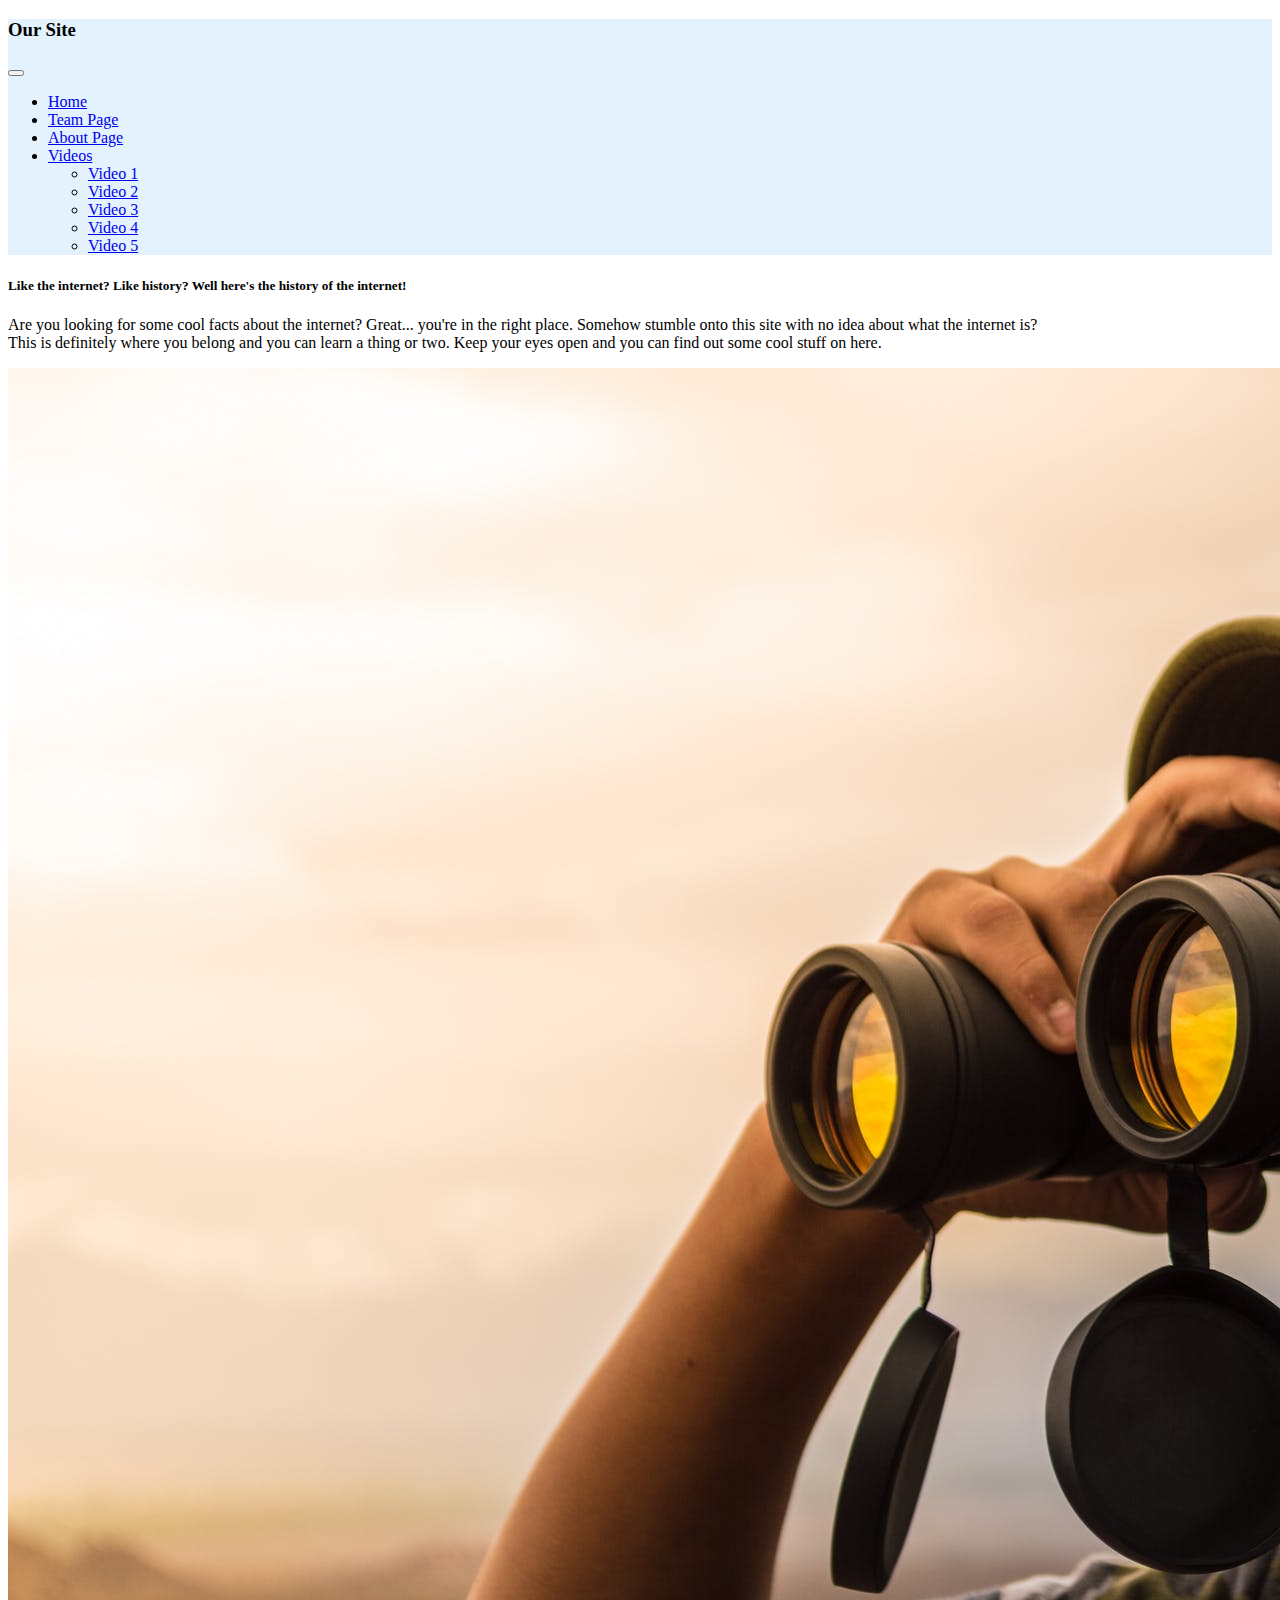
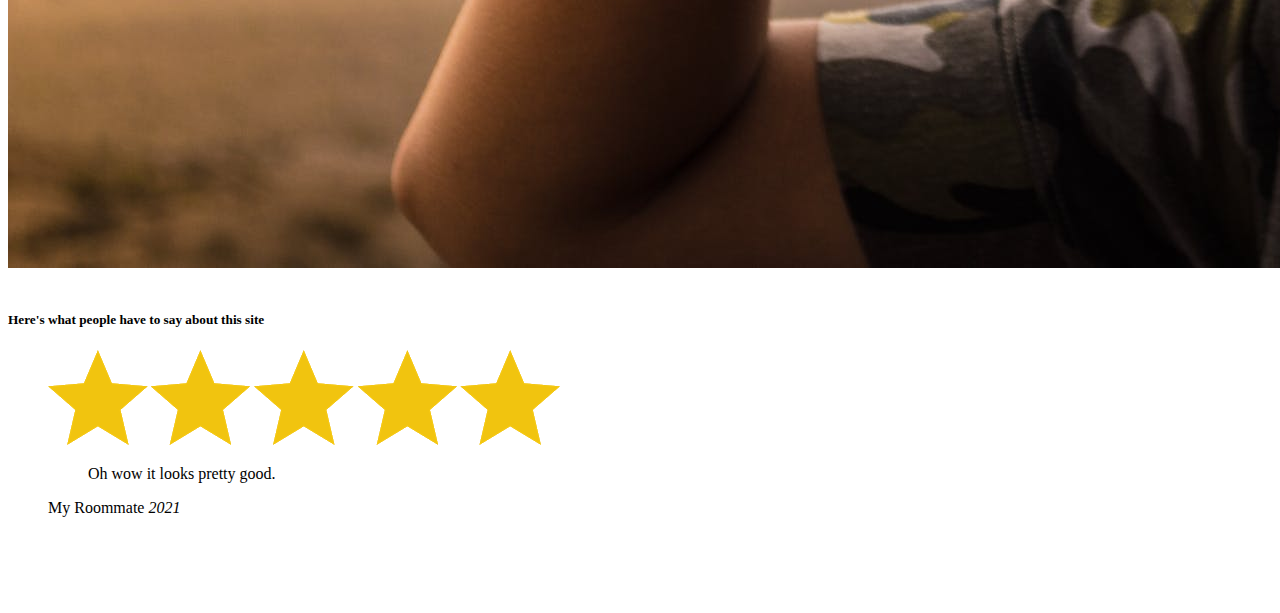
<file: About_Page.html>
<!doctype html>
<html lang="en">

  <head>
    <!-- Required meta tags -->
    <meta charset="utf-8">
    <meta name="viewport" content="width=device-width, initial-scale=1">

    <!-- Bootstrap CSS -->
    <link href="https://cdn.jsdelivr.net/npm/bootstrap@5.0.0-beta2/dist/css/bootstrap.min.css" rel="stylesheet" integrity="sha384-BmbxuPwQa2lc/FVzBcNJ7UAyJxM6wuqIj61tLrc4wSX0szH/Ev+nYRRuWlolflfl" crossorigin="anonymous">

    <title>History of Internet</title>
  </head>


    <script src="https://cdn.jsdelivr.net/npm/bootstrap@5.0.0-beta2/dist/js/bootstrap.bundle.min.js" integrity="sha384-b5kHyXgcpbZJO/tY9Ul7kGkf1S0CWuKcCD38l8YkeH8z8QjE0GmW1gYU5S9FOnJ0" crossorigin="anonymous"></script>

    <!-- Header -->

<nav class="navbar navbar-expand-lg navbar-light .bg-light" style= "background-color: #e3f2fd;">
  <div class="container-fluid">
    <h3 class ="display-2">Our Site</h3>
    <button class="navbar-toggler" type="button" data-bs-toggle="collapse" data-bs-target="#navbarNavDropdown" aria-controls="navbarNavDropdown" aria-expanded="false" aria-label="Toggle navigation">
      <span class="navbar-toggler-icon"></span>
    </button>
    <div class="collapse navbar-collapse" id="navbarNavDropdown">
      <ul class="navbar-nav justify-content-end">
        <li class="nav-item">
          <a class="nav-link lead" href="index.html">Home</a>
        </li>
        <li class="nav-item">
          <a class="nav-link lead" href="Team_Page.html">Team Page</a>
        </li>
        <li class="nav-item">
          <a class="nav-link active lead" aria-current="page" href="About_Page.html">About Page</a>
        </li>
        <li class="nav-item dropdown lead">
          <a class="nav-link dropdown-toggle lead" href="#" id="navbarDropdownMenuLink" role="button" data-bs-toggle="dropdown" aria-expanded="false">
            Videos
          </a>
          <ul class="dropdown-menu" aria-labelledby="navbarDropdownMenuLink">
            <li><a class="dropdown-item lead" href="Video_1.html">Video 1</a></li>
            <li><a class="dropdown-item lead" href="Video_2.html">Video 2</a></li>
            <li><a class="dropdown-item lead" href="Video_3.html">Video 3</a></li>
            <li><a class="dropdown-item lead" href="Video_4.html">Video 4</a></li>
            <li><a class="dropdown-item lead" href="Video_5.html">Video 5</a></li>
          </ul>
        </li>
      </ul>
    </div>
  </div>
</nav>

  <h5 class="display-5 py-5 my-5">Like the internet? Like history? Well here's the history of the internet!</h5>

  <p class="lead">Are you looking for some cool facts about the internet? Great... you're in the right place. Somehow
  stumble onto this site with no idea about what the internet is? <br> This is definitely where you belong and you can learn
  a thing or two. Keep your eyes open and you can find out some cool stuff on here.</p>
    <div class="container">
      <div class="row">
        <div class="col-md-3 col-lg-1">
        </div>
        <img src="img/binoculars.jpeg">
      </div>
    </div>

<br>

  <h5 class="display-5 py-5 my-5">Here's what people have to say about this site</h5>

  <figure>
    <img src="stars.png">
    <br>
  <blockquote class="blockquote">
    <p>Oh wow it looks pretty good.</p>
  </blockquote>
  <figcaption class="blockquote-footer">
    My Roommate <cite title="Source Title">2021</cite>
  </figcaption>
</figure>

  <br><br><br><br>

</body>

</html>
</file>
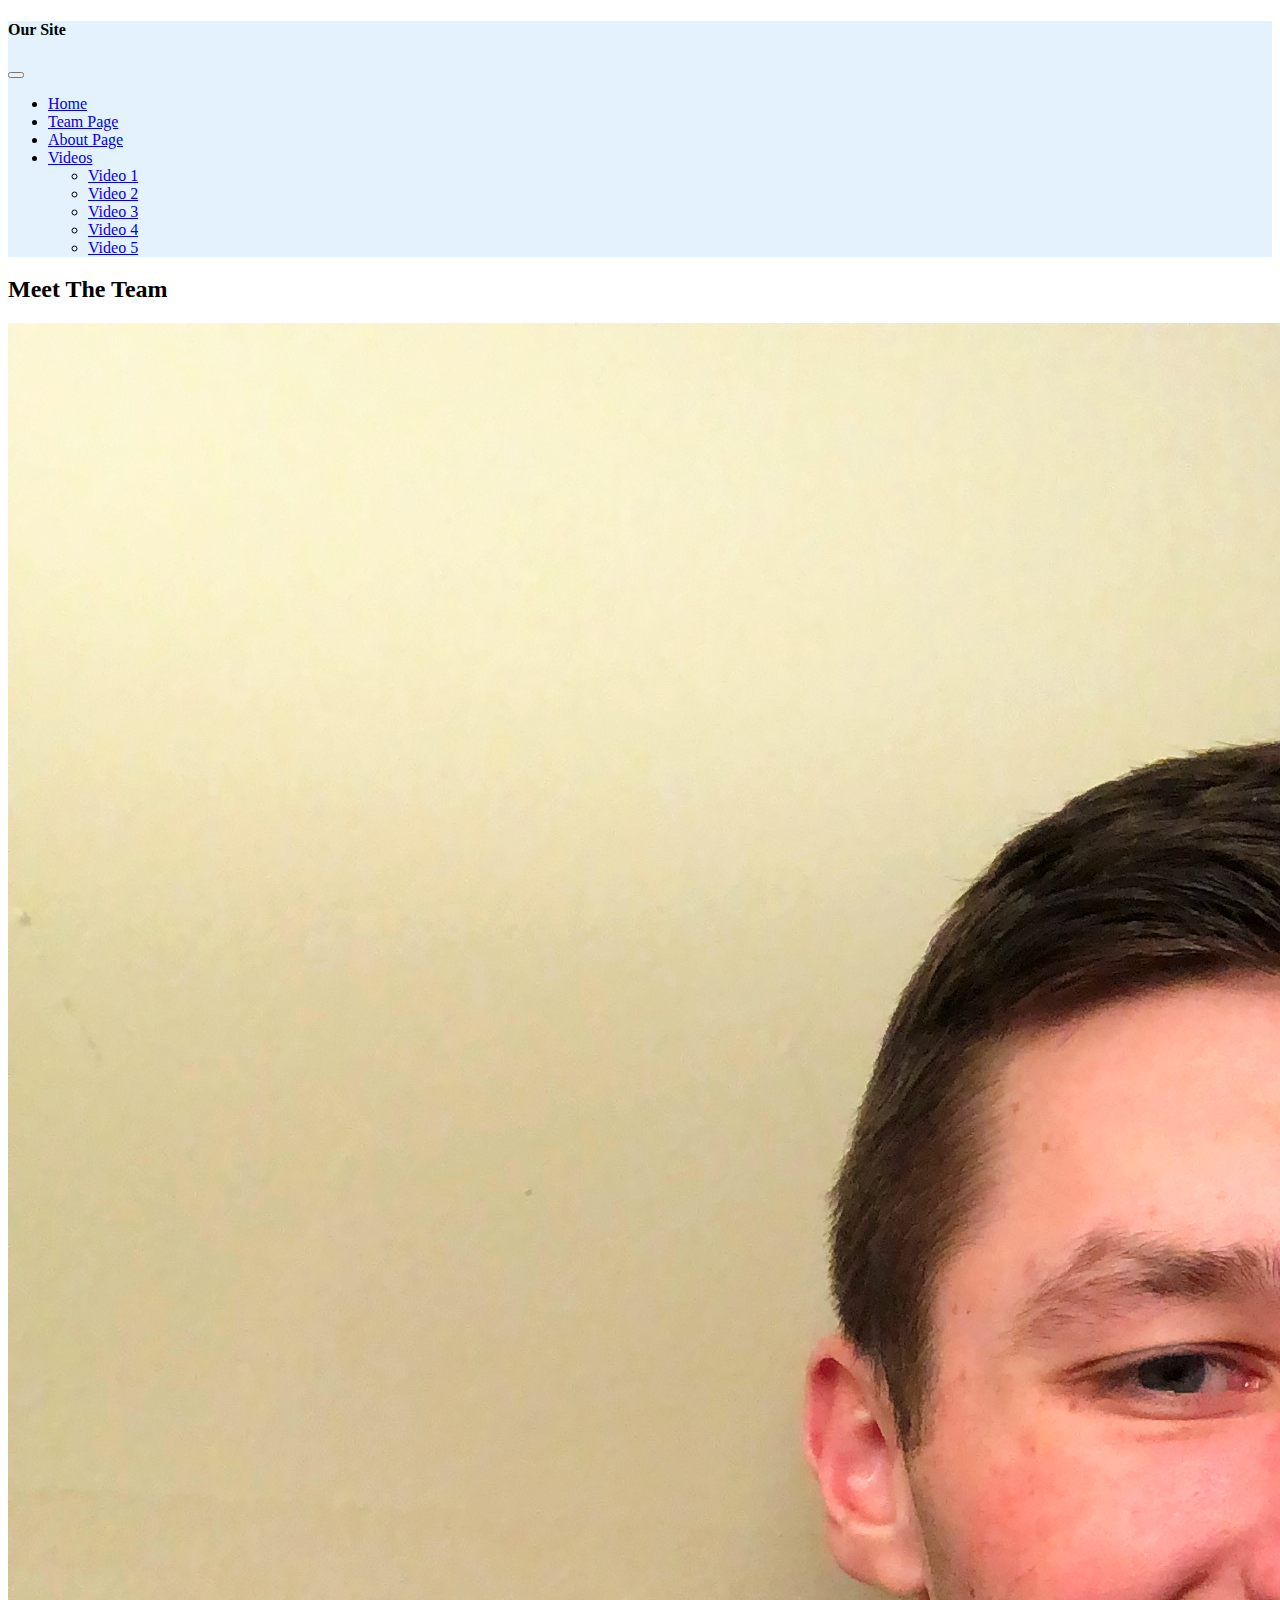
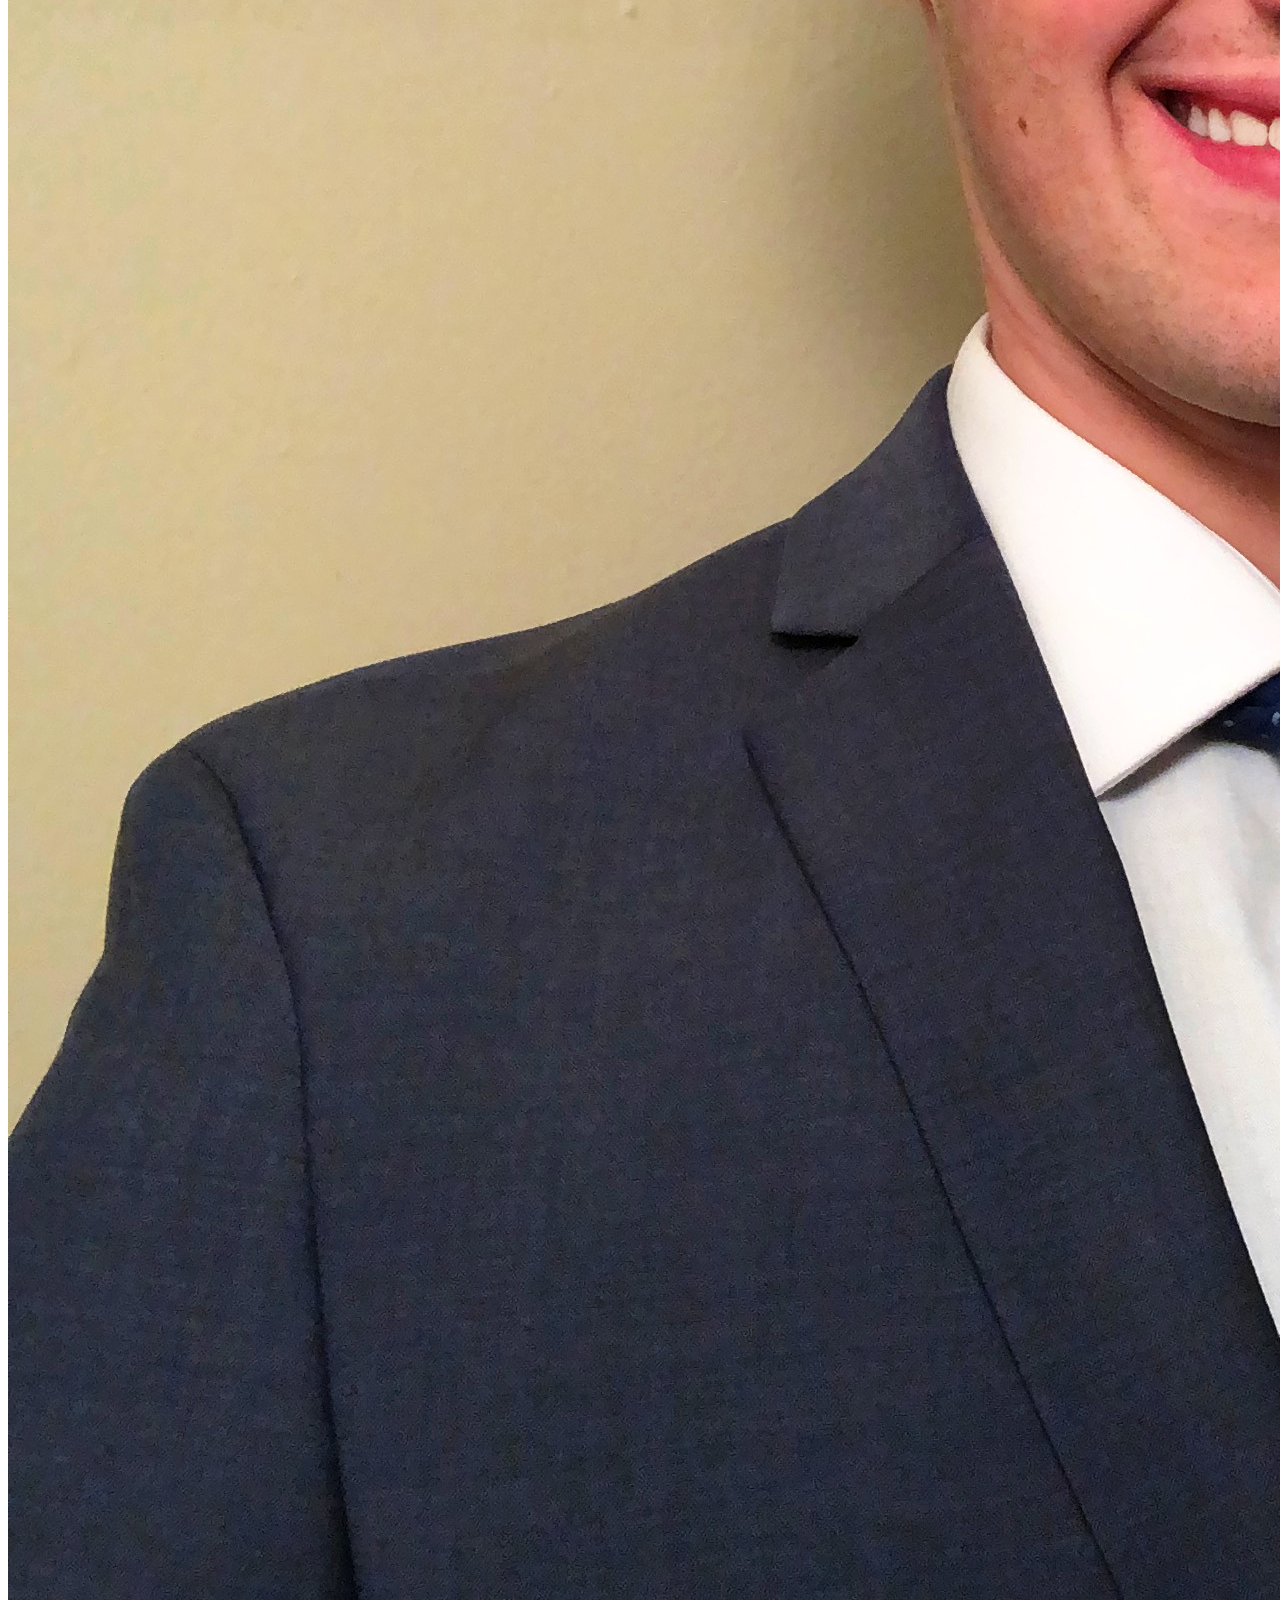
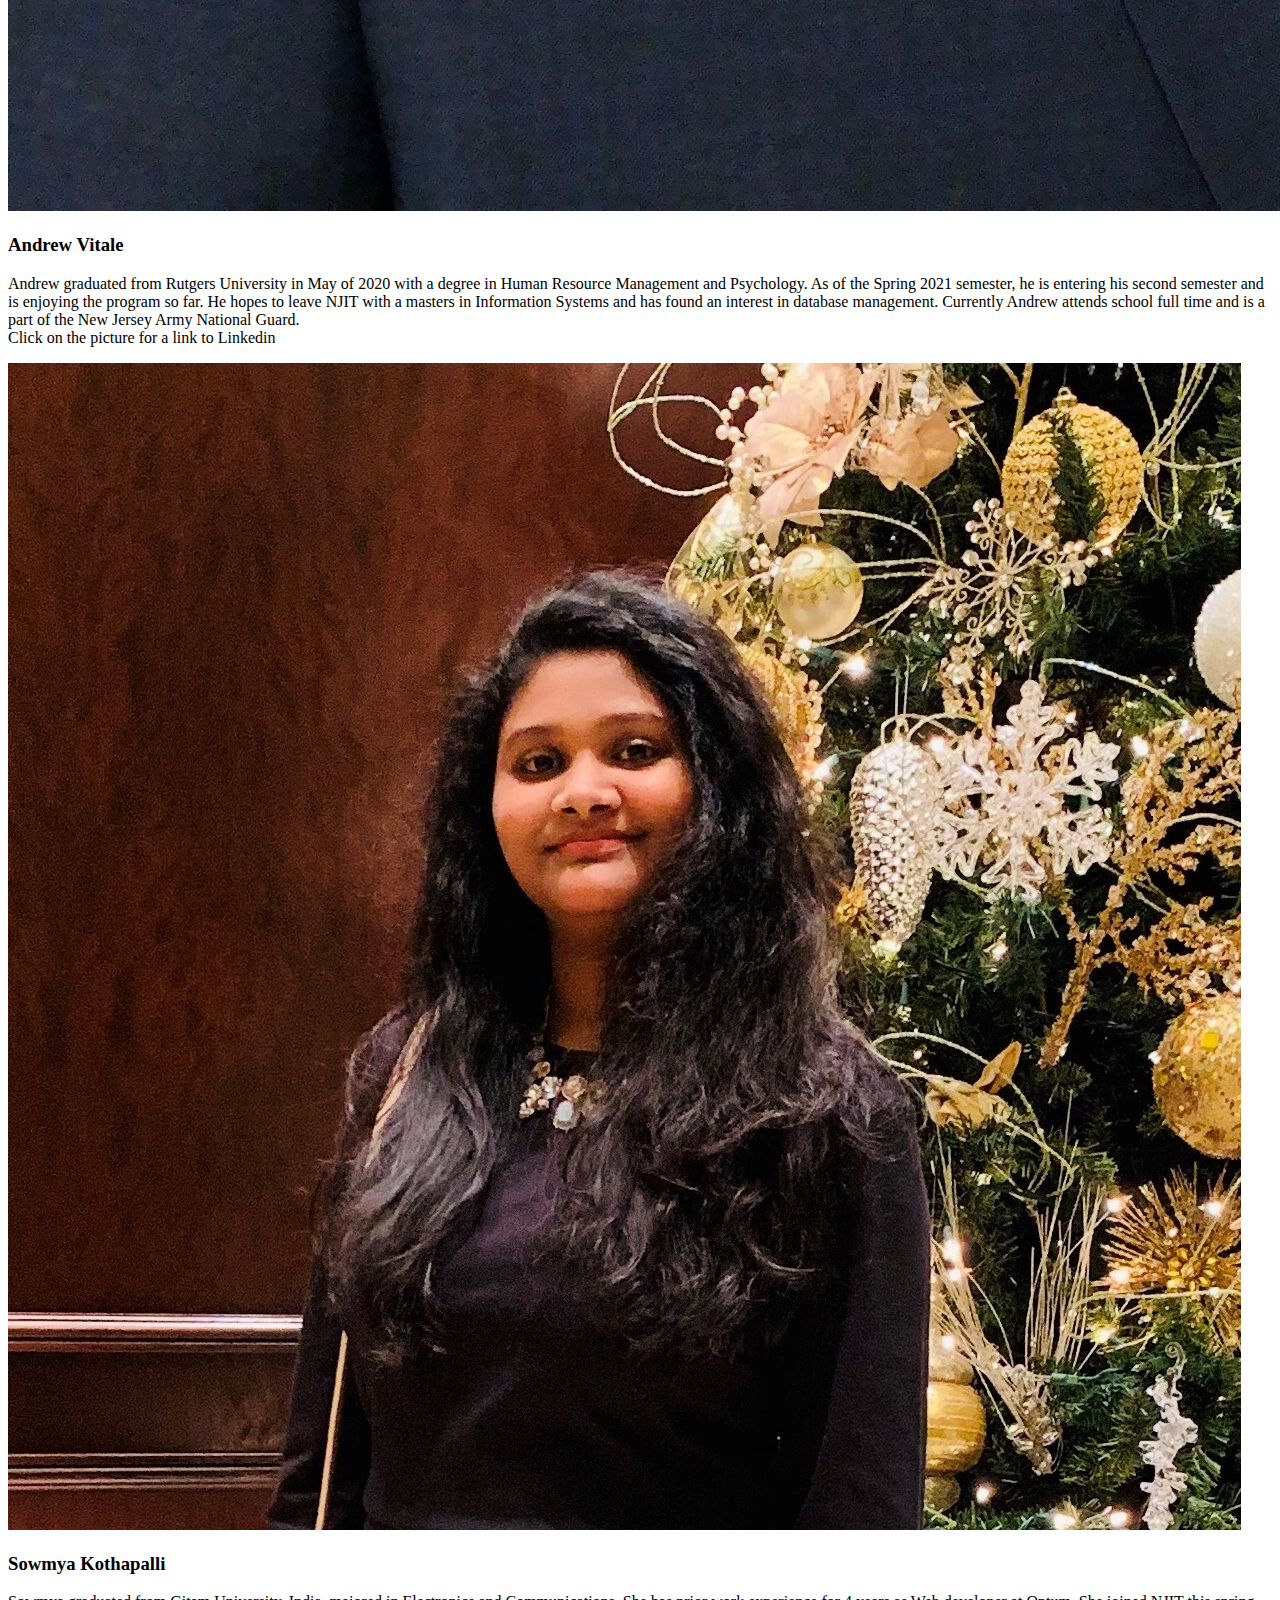
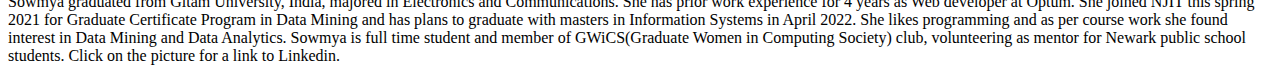
<file: Team_Page.html>
<!doctype html>
<html lang="en">

  <head>
    <!-- Required meta tags -->
    <meta charset="utf-8">
    <meta name="viewport" content="width=device-width, initial-scale=1">

    <!-- Bootstrap CSS -->
    <link href="https://cdn.jsdelivr.net/npm/bootstrap@5.0.0-beta2/dist/css/bootstrap.min.css" rel="stylesheet" integrity="sha384-BmbxuPwQa2lc/FVzBcNJ7UAyJxM6wuqIj61tLrc4wSX0szH/Ev+nYRRuWlolflfl" crossorigin="anonymous">

    <title>History of Internet</title>
  </head>


    <script src="https://cdn.jsdelivr.net/npm/bootstrap@5.0.0-beta2/dist/js/bootstrap.bundle.min.js" integrity="sha384-b5kHyXgcpbZJO/tY9Ul7kGkf1S0CWuKcCD38l8YkeH8z8QjE0GmW1gYU5S9FOnJ0" crossorigin="anonymous"></script>

  </body>

<nav class="navbar navbar-expand-lg navbar-light .bg-light" style= "background-color: #e3f2fd;">
  <div class="container-fluid">
    <h4 class ="display-4">Our Site</h4>
    <button class="navbar-toggler" type="button" data-bs-toggle="collapse" data-bs-target="#navbarNavDropdown" aria-controls="navbarNavDropdown" aria-expanded="false" aria-label="Toggle navigation">
      <span class="navbar-toggler-icon"></span>
    </button>
    <div class="collapse navbar-collapse" id="navbarNavDropdown">
      <ul class="navbar-nav justify-content-end">
        <li class="nav-item">
          <a class="nav-link lead" href="index.html">Home</a>
        </li>
        <li class="nav-item">
          <a class="nav-link active lead" href="Team_Page.html">Team Page</a>
        </li>
        <li class="nav-item">
          <a class="nav-link lead" href="About_Page.html">About Page</a>
        </li>
        <li class="nav-item dropdown lead">
          <a class="nav-link dropdown-toggle lead" href="#" id="navbarDropdownMenuLink" role="button" data-bs-toggle="dropdown" aria-expanded="false">
            Videos
          </a>
          <ul class="dropdown-menu" aria-labelledby="navbarDropdownMenuLink">
            <li><a class="dropdown-item lead" href="Video_1.html">Video 1</a></li>
            <li><a class="dropdown-item lead" href="Video_2.html">Video 2</a></li>
            <li><a class="dropdown-item lead" href="Video_3.html">Video 3</a></li>
            <li><a class="dropdown-item lead" href="Video_4.html">Video 4</a></li>
            <li><a class="dropdown-item lead" href="Video_5.html">Video 5</a></li>
          </ul>
        </li>
      </ul>
    </div>
  </div>
</nav>

<h2 class="display-4 py-5 my-4 align-item-center">Meet The Team</h2>


  <!-- cards -->

  <div class="container">

      <div class="row">
        <div class="col-md-6 col-lg-3">
        <div class="card">
          <div class="card text-center">
            <div class="card-block">
              <a href="https://www.linkedin.com/in/andrew-vitale/">
                <img src="img/AV.JPG" class="card-img-top img-fluid"></a>
              <h3>Andrew Vitale</h3>
              <p>
                Andrew graduated from Rutgers University in May of 2020 with a degree in Human Resource Management and Psychology. As of the Spring 2021 semester, he is entering his second
                semester and is enjoying the program so far. He hopes to leave NJIT with a masters in Information Systems and has found an interest in database management. Currently Andrew
                attends school full time and is a part of the New Jersey Army National Guard.<br> Click on the picture for a link to Linkedin
              </p>
            </div>
          </div>
          </div>
        </div>

     <div class="col-md-6 col-lg-3">
        <div class="card">
          <div class="card text-center">
            <a href ="https://www.linkedin.com/in/sowmya-kothapalli-0aa691171/">
              <img src="img/sowmya.jpg" class="card-img-top img-fluid"> </a>
            <div class="card-block">
              <h3 class="card-title">Sowmya Kothapalli</h3>
              <p>
                Sowmya graduated from Gitam University, India, majored in Electronics and Communications. She has prior work experience for 4 years as Web developer at Optum.
                She joined NJIT this spring 2021 for Graduate Certificate Program in Data Mining and has plans to graduate with masters in Information Systems in April 2022.
                She likes programming and as per course work she found interest in Data Mining and Data Analytics. Sowmya is full time student and member of
                GWiCS(Graduate Women in Computing Society) club, volunteering as mentor for Newark public school students. Click on the picture for a link to Linkedin.
              </p>
            </div>
          </div>
        </div>
     </div>
  </div>
  </div>




</html>
</file>
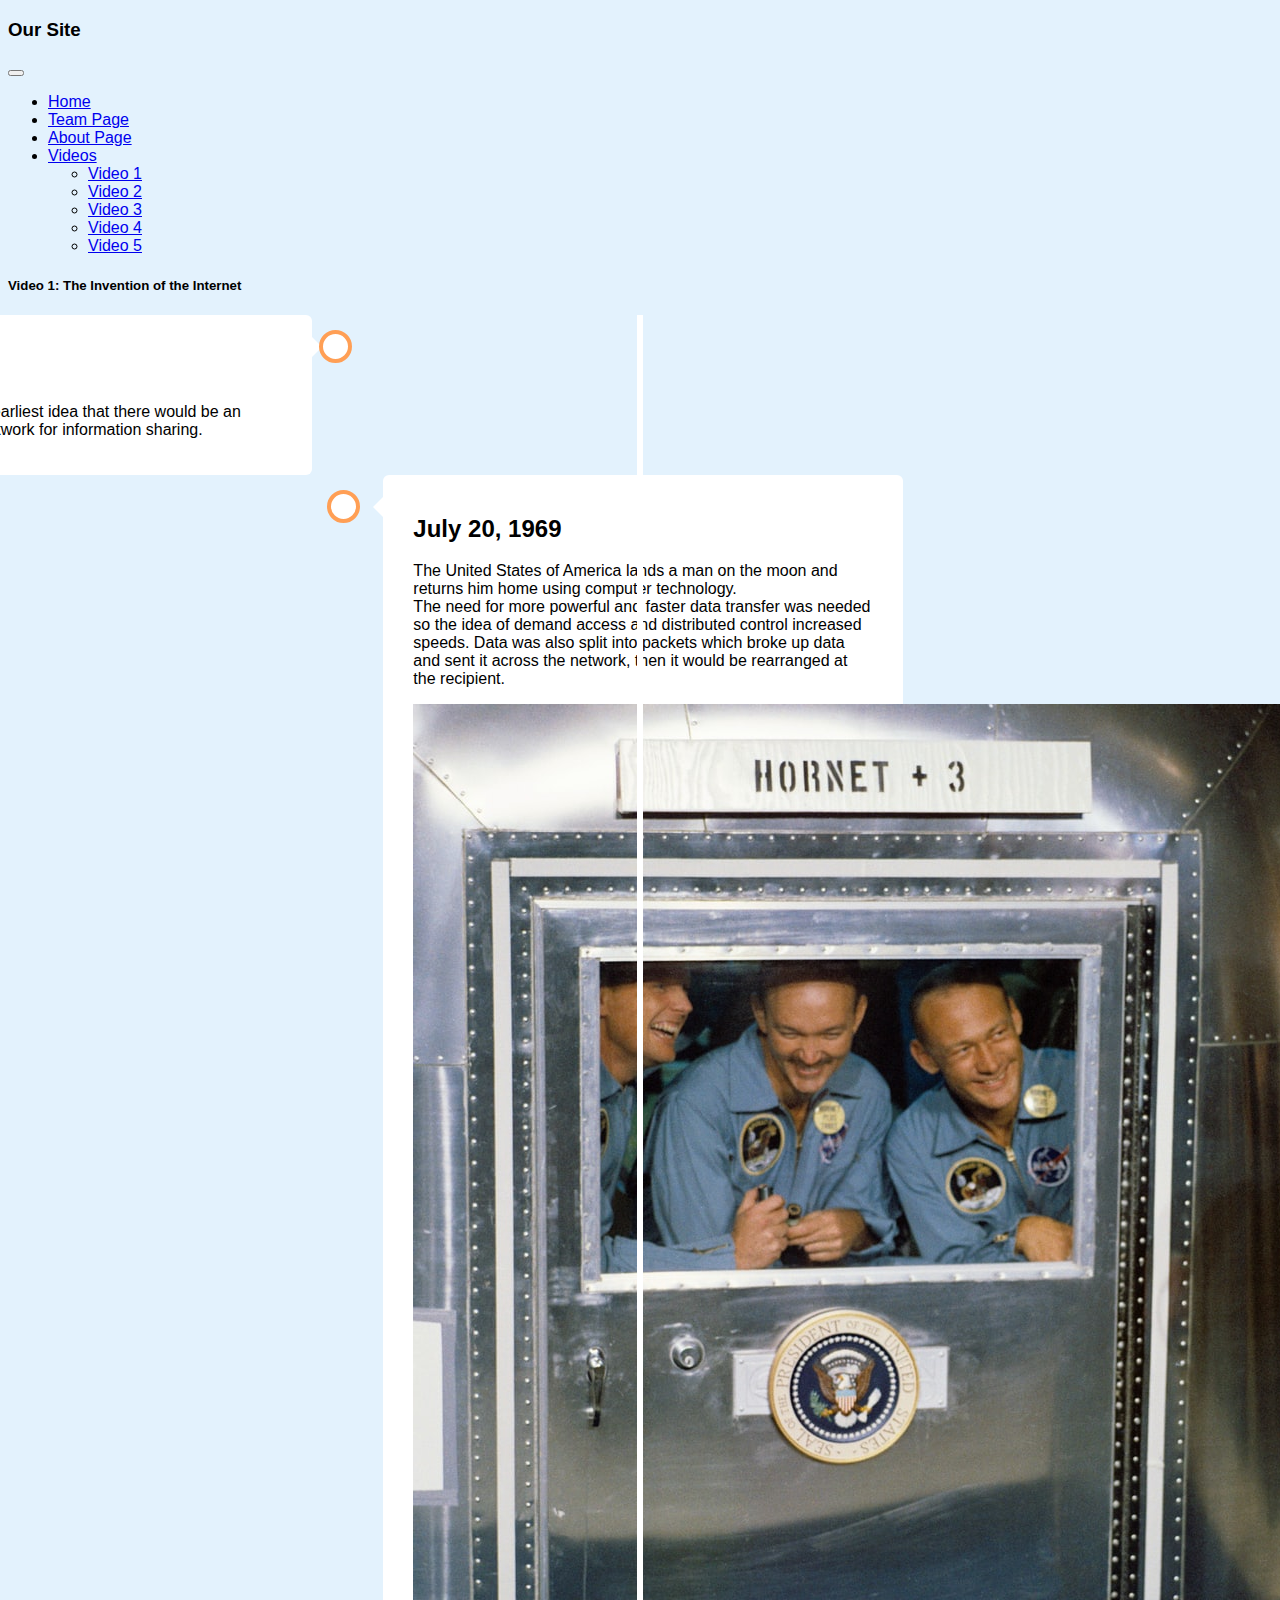
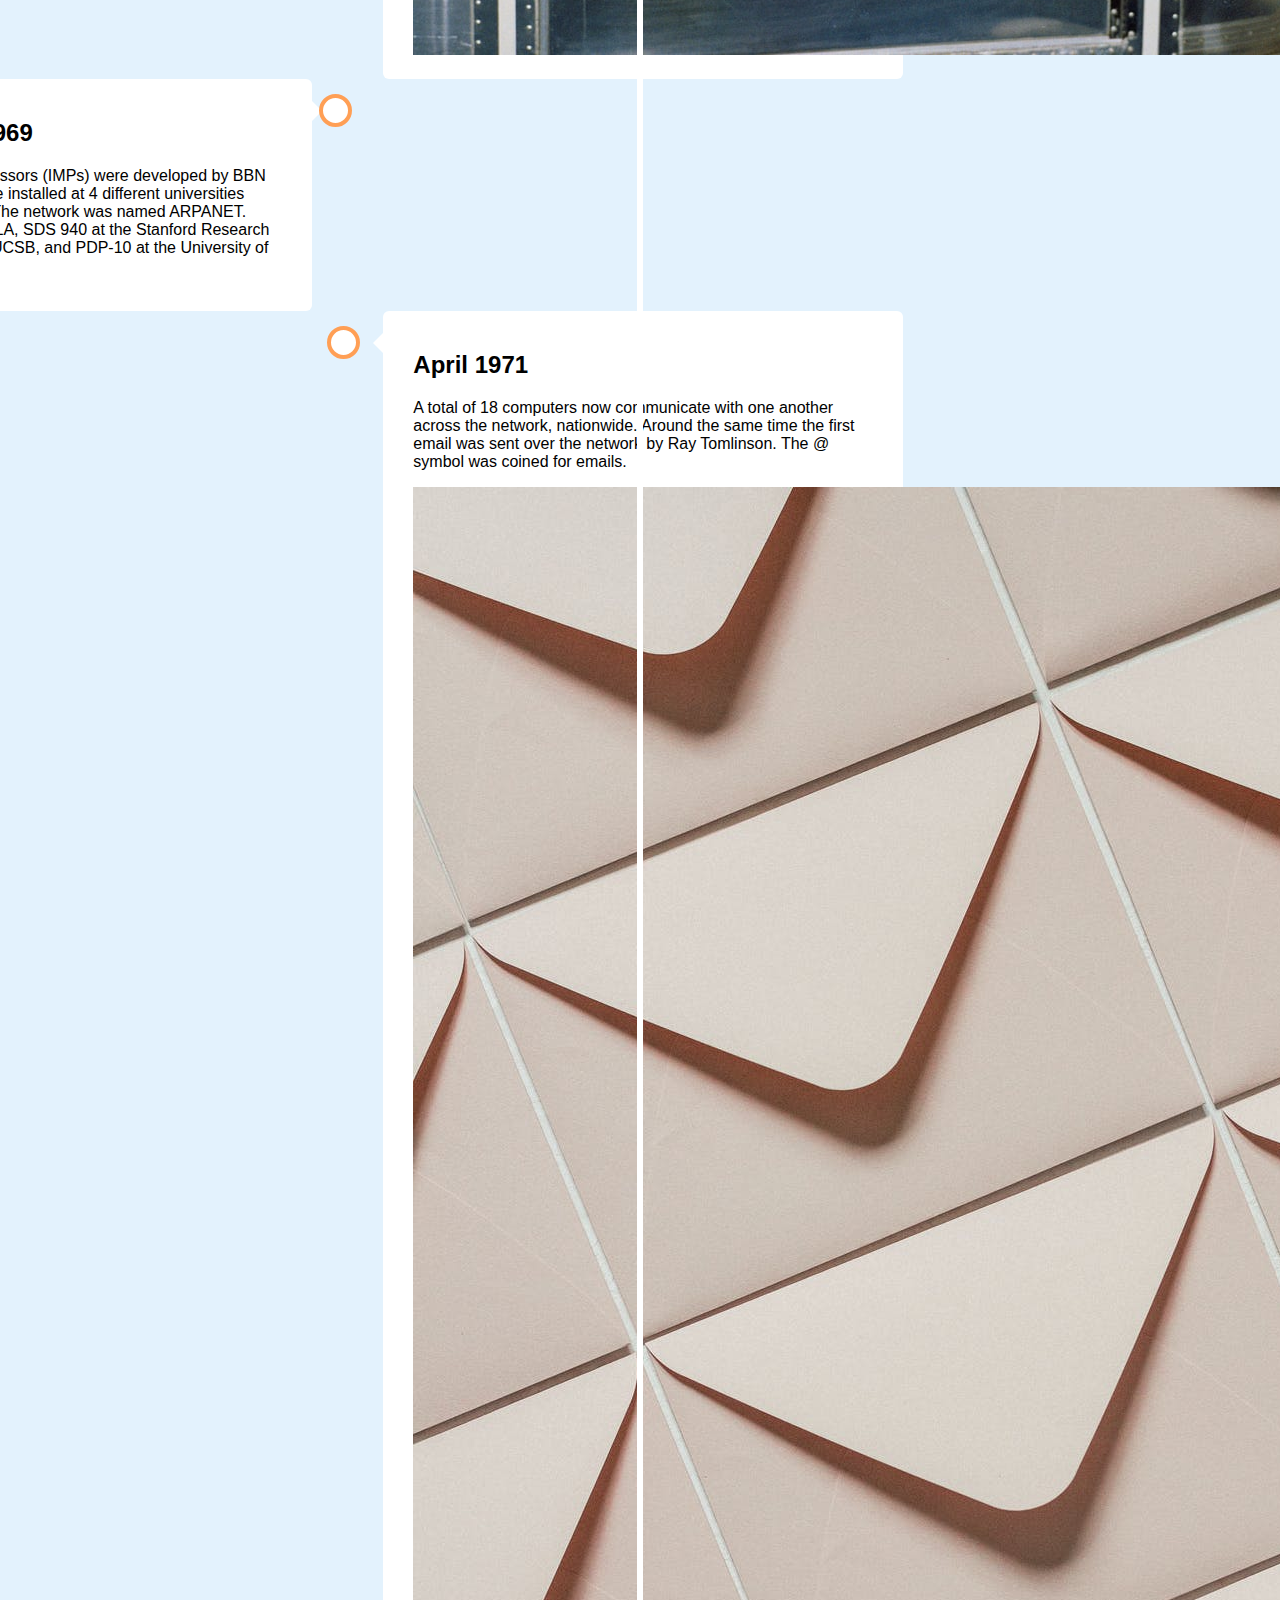
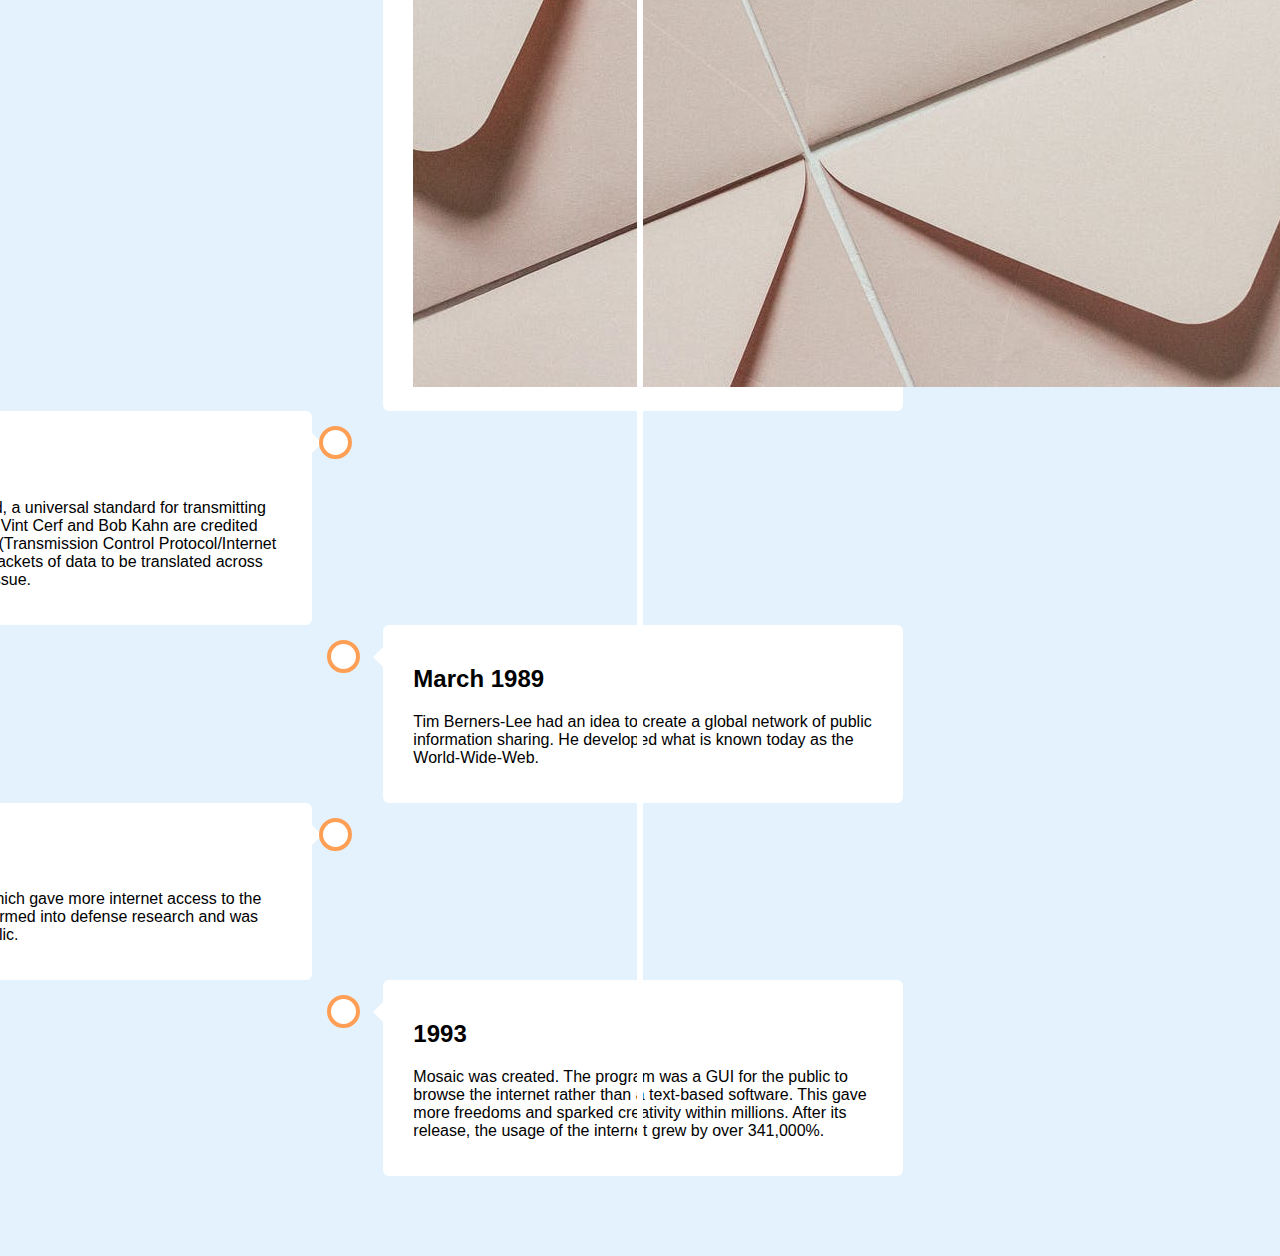
<file: Video_1.html>
<!doctype html>
<html lang="en">

  <head>
    <!-- Required meta tags -->
    <meta charset="utf-8">
    <meta name="viewport" content="width=device-width, initial-scale=1">

    <!-- Bootstrap CSS -->
    <link href="https://cdn.jsdelivr.net/npm/bootstrap@5.0.0-beta2/dist/css/bootstrap.min.css" rel="stylesheet" integrity="sha384-BmbxuPwQa2lc/FVzBcNJ7UAyJxM6wuqIj61tLrc4wSX0szH/Ev+nYRRuWlolflfl" crossorigin="anonymous">

    <title>Video 1</title>
  <style>
    * {
  box-sizing: border-box;
}
      /* Timeline */

    <div class="container">

/* Set a background color */

    </div>
  </style>

  </head>


    <script src="https://cdn.jsdelivr.net/npm/bootstrap@5.0.0-beta2/dist/js/bootstrap.bundle.min.js" integrity="sha384-b5kHyXgcpbZJO/tY9Ul7kGkf1S0CWuKcCD38l8YkeH8z8QjE0GmW1gYU5S9FOnJ0" crossorigin="anonymous"></script>

    <!-- Header -->

<nav class="navbar navbar-expand-lg navbar-light .bg-light" style= "background-color: #e3f2fd;">
  <div class="container-fluid">
    <h3 class ="display-2">Our Site</h3>
    <button class="navbar-toggler" type="button" data-bs-toggle="collapse" data-bs-target="#navbarNavDropdown" aria-controls="navbarNavDropdown" aria-expanded="false" aria-label="Toggle navigation">
      <span class="navbar-toggler-icon"></span>
    </button>
    <div class="collapse navbar-collapse" id="navbarNavDropdown">
      <ul class="navbar-nav justify-content-end">
        <li class="nav-item">
          <a class="nav-link lead" aria-current="page" href="index.html">Home</a>
        </li>
        <li class="nav-item">
          <a class="nav-link lead" href="Team_Page.html">Team Page</a>
        </li>
        <li class="nav-item">
          <a class="nav-link lead" href="#">About Page</a>
        </li>
        <li class="nav-item dropdown lead">
          <a class="nav-link dropdown-toggle lead" href="#" id="navbarDropdownMenuLink" role="button" data-bs-toggle="dropdown" aria-expanded="false">
            Videos
          </a>
          <ul class="dropdown-menu" aria-labelledby="navbarDropdownMenuLink">
            <li><a class="dropdown-item active lead" href="Video_1.html">Video 1</a></li>
            <li><a class="dropdown-item lead" href="#">Video 2</a></li>
            <li><a class="dropdown-item lead" href="#">Video 3</a></li>
            <li><a class="dropdown-item lead" href="#">Video 4</a></li>
            <li><a class="dropdown-item lead" href="#">Video 5</a></li>
          </ul>
        </li>
      </ul>
    </div>
  </div>
</nav>

    <!-- Body -->

  <h5 class="display-5 py-5 my-5">Video 1: The Invention of the Internet</h5>
  <style>

  body {
  background-color: #e3f2fd;
  font-family: Helvetica, sans-serif;
}
/* The actual timeline (the vertical ruler) */
.timeline {
  position: relative;
  max-width: 1200px;
  margin: 0 auto;
  color:#000000;
}

/* The actual timeline (the vertical ruler) */
.timeline::after {
  content: '';
  position: absolute;
  width: 6px;
  background-color: white;
  top: 0;
  bottom: 0;
  left: 50%;
  margin-left: -3px;
  color:#000000;
}

/* Container around content */
.container {
  padding: 0px 40px;
  position: relative;
  background-color: inherit;
  width: 50%;
  color:#000000;
}

/* The circles on the timeline */
.container::after {
  content: '';
  position: absolute;
  width: 25px;
  height: 25px;
  right: 0px;
  background-color: white;
  border: 4px solid #FF9F55;
  top: 15px;
  border-radius: 50%;
  z-index: 1;
}

/* Place the container to the left */
.left {
  left: -24%;
}

/* Place the container to the right */
.right {
  left: 25.28%;
}

/* Add arrows to the left container (pointing right) */
.left::before {
  content: " ";
  height: 0;
  position: absolute;
  top: 22px;
  width: 0;
  z-index: 1;
  right: 30px;
  border: medium solid white;
  border-width: 10px 0 10px 10px;
  border-color: transparent transparent transparent white;
}

/* Add arrows to the right container (pointing left) */
.right::before {
  content: " ";
  height: 0;
  position: absolute;
  top: 22px;
  width: 0;
  z-index: 1;
  left: 30px;
  border: medium solid white;
  border-width: 10px 10px 10px 0;
  border-color: transparent white transparent transparent;
}

/* Fix the circle for containers on the right side */
.right::after {
  left: -16px;
}

/* The actual content */
.content {
  padding: 20px 30px;
  background-color: white;
  position: relative;
  border-radius: 6px;
}

/* Media queries - Responsive timeline on screens less than 600px wide */
@media screen and (max-width: 600px) {
/* Place the timelime to the left */
  .timeline::after {
    left: 31px;
  }

/* Full-width containers */
  .container {
    width: 100%;
    padding-left: 70px;
    padding-right: 25px;
  }

/* Make sure that all arrows are pointing leftwards */
  .container::before {
    left: 60px;
    border: medium solid white;
    border-width: 10px 10px 10px 0;
    border-color: transparent white transparent transparent;
  }

/* Make sure all circles are at the same spot */
  .left::after, .right::after {
    left: 15px;
  }

/* Make all right containers behave like the left ones */
  .right {
    left: 0%;
  }
}
  </style>

  <div class="timeline">
  <div class="container left">
    <div class="content">
      <h2>1962</h2>
      <p class="lead">J.C.R. Licklider had the earliest idea that there would be an interconnected global network for information sharing. </p>
    </div>
  </div>
  <div class="container right">
    <div class="content">
      <h2>July 20, 1969</h2>
      <p class="lead">The United States of America lands a man on the moon and returns him home using computer technology. <br>The need for more powerful and faster data transfer
                      was needed so the idea of demand access and distributed control increased speeds. Data was also split into packets which broke up data and sent it across
                      the network, then it would be rearranged at the recipient.</p>
      <img src="Apollo11.jpg" class="card-img">
    </div>
  </div>
    <div class="container left">
    <div class="content">
      <h2>September 1, 1969</h2>
      <p class="lead">Interface Message Processors (IMPs) were developed by BBN which were planned to be installed at 4 different universities across the West Coast.
                      The network was named ARPANET. <br>Sigma 7 would be at UCLA, SDS 940 at the Stanford Research Institute, IBM 360/75 at UCSB, and PDP-10 at the University of Utah.</p>
    </div>
  </div>
  <div class="container right">
    <div class="content">
      <h2>April 1971</h2>
      <p class="lead">A total of 18 computers now communicate with one another across the network, nationwide. Around the same time the first email was sent over the network
                      by Ray Tomlinson. The @ symbol was coined for emails.</p>
      <img src="mail.jpeg" class="card-img-bottom">
    </div>
  </div>
  <div class="container left">
    <div class="content">
      <h2>1983</h2>
      <p class="lead">As the network expanded, a universal standard for transmitting information was needed. Vint Cerf and Bob Kahn are credited with creating
                      the TCP/IP (Transmission Control Protocol/Internet Protocol). This allowed packets of data to be translated across networks without much
                      issue.</p>
    </div>
  </div>
  <div class="container right">
    <div class="content">
      <h2>March 1989</h2>
      <p class="lead">Tim Berners-Lee had an idea to create a global network of public information sharing. He developed what is known today as the World-Wide-Web. </p>
    </div>
  </div>
  <div class="container left">
    <div class="content">
      <h2>June 9, 1992</h2>
      <p class="lead">Congress signed a bill which gave more internet access to the public. ARPANET transformed into defense research and was not accessible to the public.</p>
    </div>
  </div>
  <div class="container right">
    <div class="content">
      <h2>1993</h2>
      <p class="lead">Mosaic was created. The program was a GUI for the public to browse the internet rather than a text-based software. This gave more freedoms and
                      sparked creativity within millions. After its release, the usage of the internet grew by over 341,000%.</p>
    </div>
  </div>

</div>


    <!-- Review -->



  <br><br><br><br>

</body>

</html>
</file>
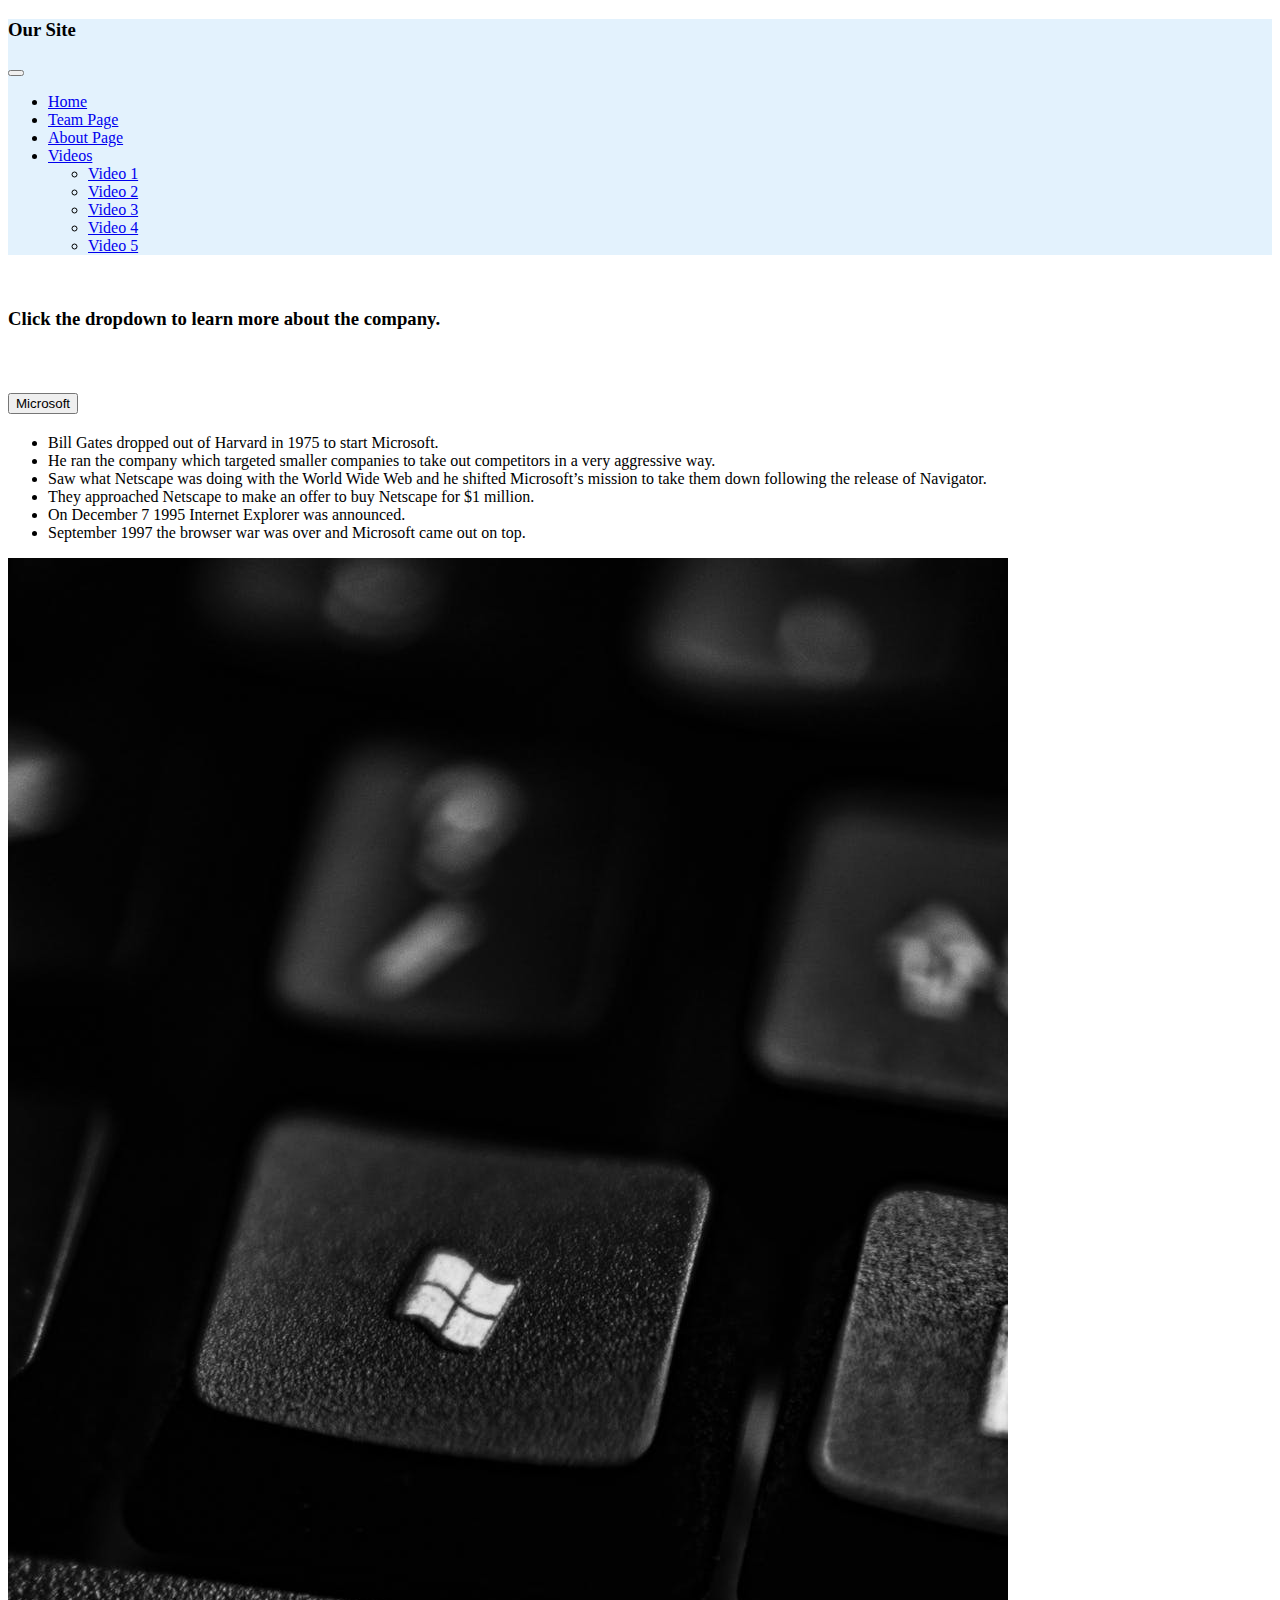
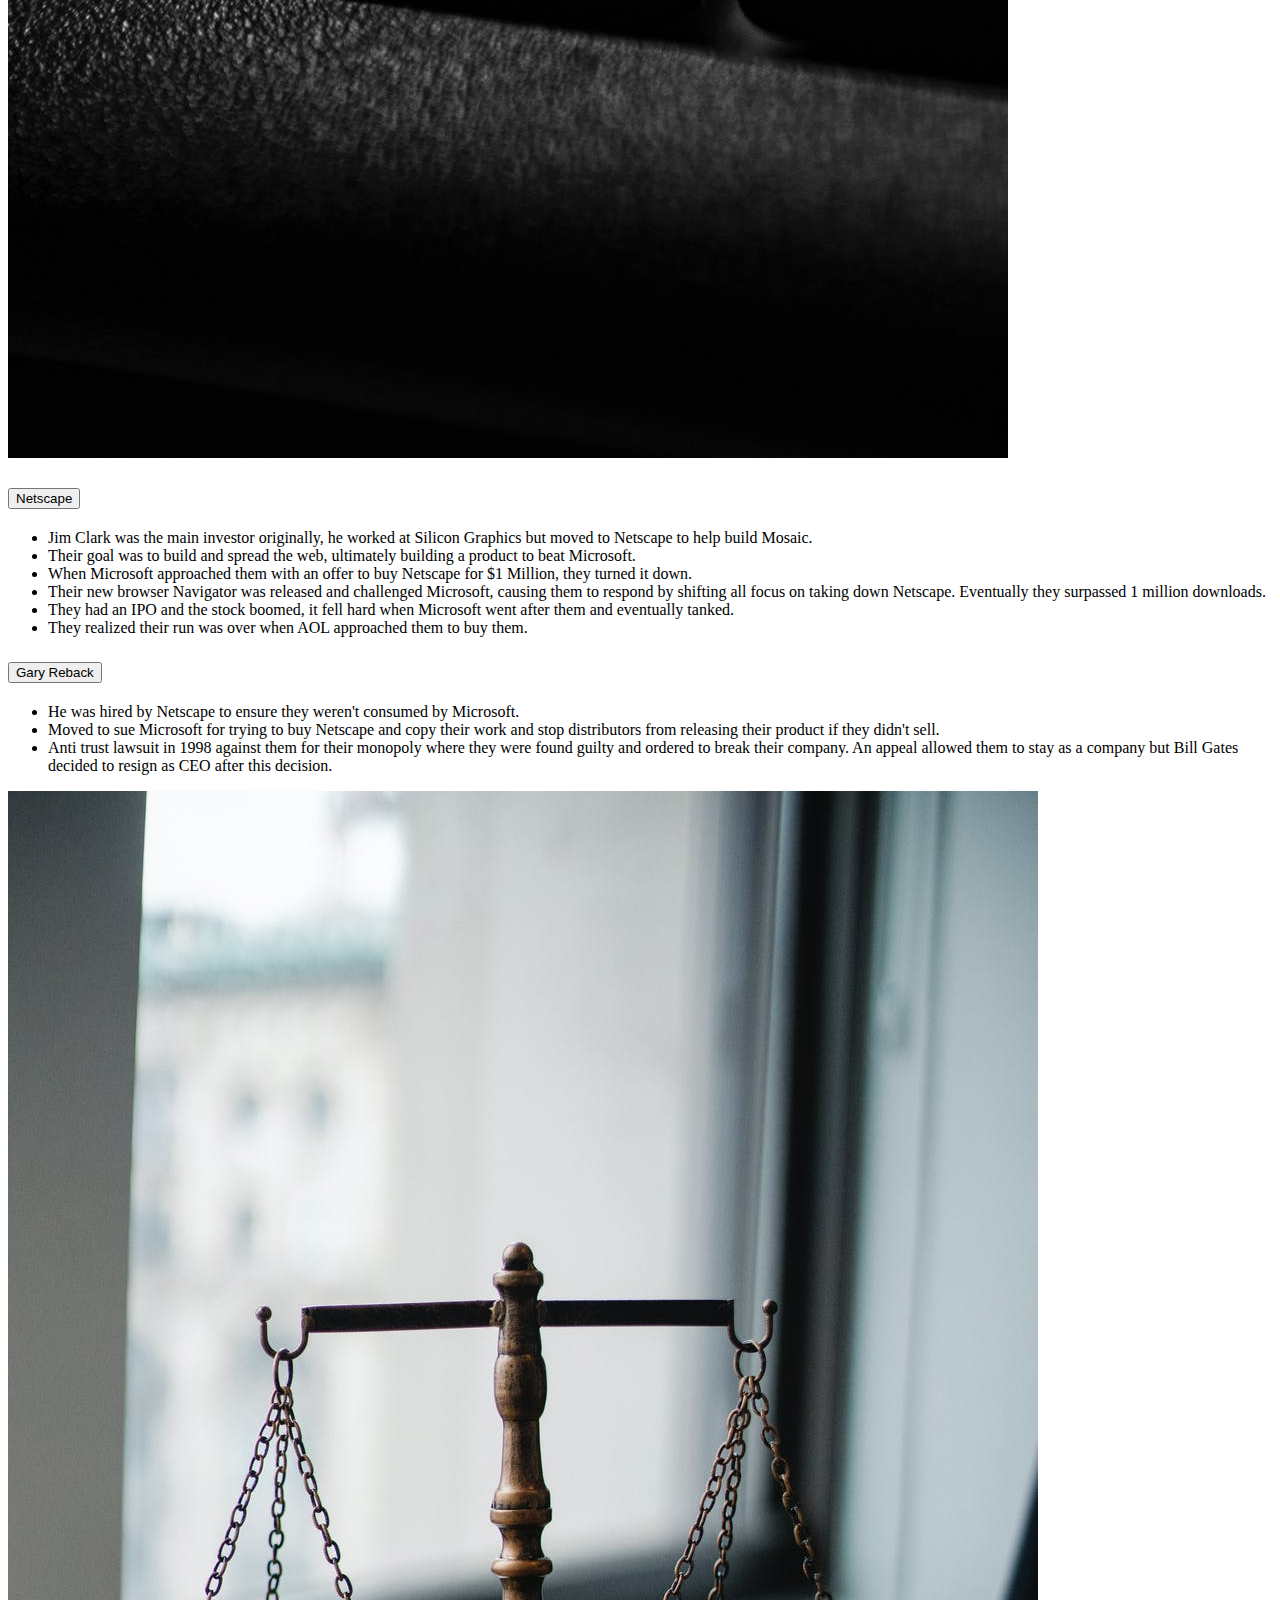
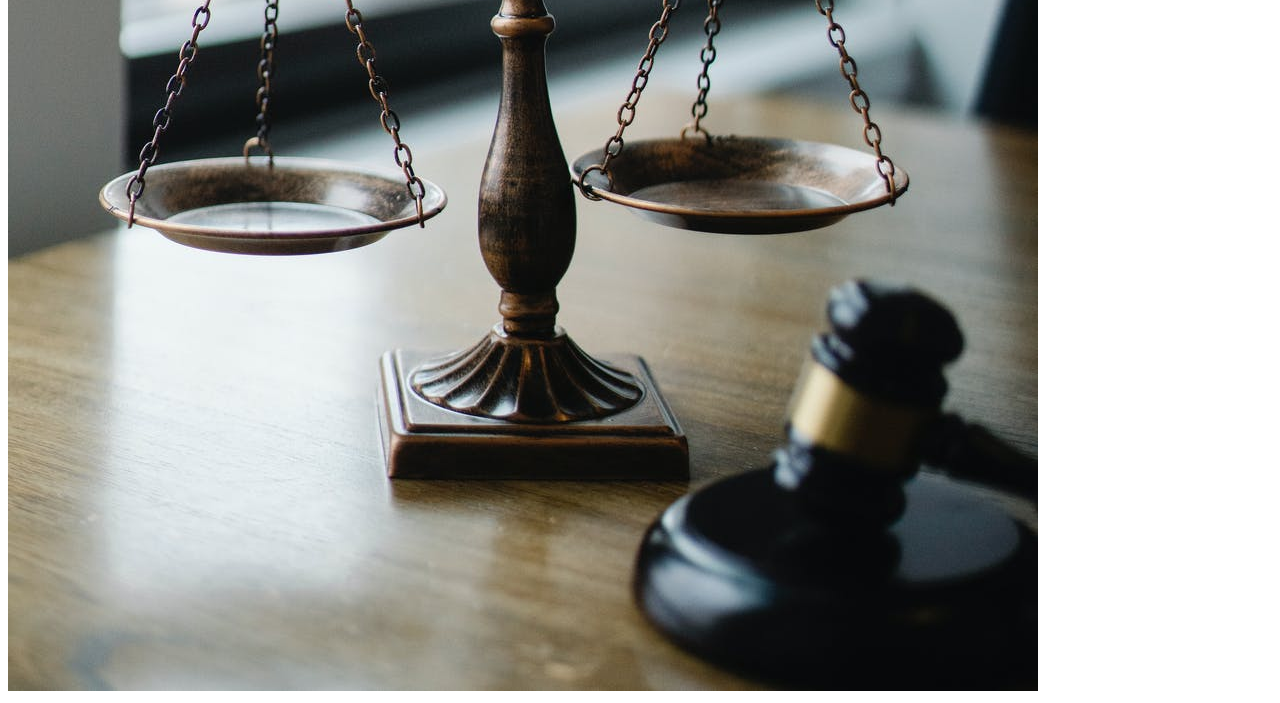
<file: Video_2.html>
<!doctype html>
<html lang="en">

  <head>
    <!-- Required meta tags -->
    <meta charset="utf-8">
    <meta name="viewport" content="width=device-width, initial-scale=1">

    <!-- Bootstrap CSS -->
    <link href="https://cdn.jsdelivr.net/npm/bootstrap@5.0.0-beta2/dist/css/bootstrap.min.css" rel="stylesheet" integrity="sha384-BmbxuPwQa2lc/FVzBcNJ7UAyJxM6wuqIj61tLrc4wSX0szH/Ev+nYRRuWlolflfl" crossorigin="anonymous">

    <title>Video 1</title>
  <style>
    * {
  box-sizing: border-box;
}
      /* Timeline */

    <div class="container">

/* Set a background color */

    </div>
  </style>

  </head>


    <script src="https://cdn.jsdelivr.net/npm/bootstrap@5.0.0-beta2/dist/js/bootstrap.bundle.min.js" integrity="sha384-b5kHyXgcpbZJO/tY9Ul7kGkf1S0CWuKcCD38l8YkeH8z8QjE0GmW1gYU5S9FOnJ0" crossorigin="anonymous"></script>

    <!-- Header -->

<nav class="navbar navbar-expand-lg navbar-light .bg-light" style= "background-color: #e3f2fd;">
  <div class="container-fluid">
    <h3 class ="display-2">Our Site</h3>
    <button class="navbar-toggler" type="button" data-bs-toggle="collapse" data-bs-target="#navbarNavDropdown" aria-controls="navbarNavDropdown" aria-expanded="false" aria-label="Toggle navigation">
      <span class="navbar-toggler-icon"></span>
    </button>
    <div class="collapse navbar-collapse" id="navbarNavDropdown">
      <ul class="navbar-nav justify-content-end">
        <li class="nav-item">
          <a class="nav-link lead" aria-current="page" href="index.html">Home</a>
        </li>
        <li class="nav-item">
          <a class="nav-link lead" href="Team_Page.html">Team Page</a>
        </li>
        <li class="nav-item">
          <a class="nav-link lead" href="#">About Page</a>
        </li>
        <li class="nav-item dropdown lead">
          <a class="nav-link dropdown-toggle lead" href="#" id="navbarDropdownMenuLink" role="button" data-bs-toggle="dropdown" aria-expanded="false">
            Videos
          </a>
          <ul class="dropdown-menu" aria-labelledby="navbarDropdownMenuLink">
            <li><a class="dropdown-item lead" href="Video_1.html">Video 1</a></li>
            <li><a class="dropdown-item active lead" href="Video_2.html">Video 2</a></li>
            <li><a class="dropdown-item lead" href="#">Video 3</a></li>
            <li><a class="dropdown-item lead" href="#">Video 4</a></li>
            <li><a class="dropdown-item lead" href="#">Video 5</a></li>
          </ul>
        </li>
      </ul>
    </div>
  </div>
</nav>

    <!-- Body -->
  <br>
  <h3 class="lead text-center">Click the dropdown to learn more about the company.</h3>
  <br>

  <div class="container">
  <div class="accordion accordion-flush" id="accordionFlushExample">
  <div class="accordion-item">
    <h2 class="accordion-header" id="flush-headingOne">
      <button class="accordion-button collapsed" type="button" data-bs-toggle="collapse" data-bs-target="#flush-collapseOne" aria-expanded="false" aria-controls="flush-collapseOne">
        Microsoft
      </button>
    </h2>
    <div id="flush-collapseOne" class="accordion-collapse collapse" aria-labelledby="flush-headingOne" data-bs-parent="#accordionFlushExample">
      <div class="accordion-body">

             <ul>
               <li class="lead">Bill Gates dropped out of Harvard in 1975 to start Microsoft.</li>
               <li class="lead">He ran the company which targeted smaller companies to take out competitors in a very aggressive way.</li>
               <li class="lead">Saw what Netscape was doing with the World Wide Web and he shifted Microsoft’s mission to take them down following the release of Navigator.</li>
               <li class="lead">They approached Netscape to make an offer to buy Netscape for $1 million.</li>
               <li class="lead"> On December 7 1995 Internet Explorer was announced.</li>
               <li class="lead">September 1997 the browser war was over and Microsoft came out on top.</li>
             </ul>
      <div class="row">
        <div class="col-md-6 col-lg-3">
          <div class="card">
            <img src="img/microsoft.jpeg" class="card-img-bottom img-fluid">
            <div class="card-block">
            </div>
          </div>
        </div>
      </div>

      </div>
    </div>
  </div>
  <div class="accordion-item">
    <h2 class="accordion-header" id="flush-headingTwo">
      <button class="accordion-button collapsed" type="button" data-bs-toggle="collapse" data-bs-target="#flush-collapseTwo" aria-expanded="false" aria-controls="flush-collapseTwo">
        Netscape
      </button>
    </h2>
    <div id="flush-collapseTwo" class="accordion-collapse collapse" aria-labelledby="flush-headingTwo" data-bs-parent="#accordionFlushExample">
      <div class="accordion-body">
        <ul>
          <li class="lead">Jim Clark was the main investor originally, he worked at Silicon Graphics but moved to Netscape to help build Mosaic.</li>
          <li class="lead">Their goal was to build and spread the web, ultimately building a product to beat Microsoft.</li>
          <li class="lead">When Microsoft approached them with an offer to buy Netscape for $1 Million, they turned it down.</li>
          <li class="lead">Their new browser Navigator was released and challenged Microsoft, causing them to respond by shifting all focus on taking down Netscape.
                            Eventually they surpassed 1 million downloads.</li>
          <li class="lead">They had an IPO and the stock boomed, it fell hard when Microsoft went after them and eventually tanked.</li>
          <li class="lead">They realized their run was over when AOL approached them to buy them.</li>
        </ul>
      </div>
    </div>
  </div>
  <div class="accordion-item">
    <h2 class="accordion-header" id="flush-headingThree">
      <button class="accordion-button collapsed" type="button" data-bs-toggle="collapse" data-bs-target="#flush-collapseThree" aria-expanded="false" aria-controls="flush-collapseThree">
        Gary Reback
      </button>
    </h2>
    <div id="flush-collapseThree" class="accordion-collapse collapse" aria-labelledby="flush-headingThree" data-bs-parent="#accordionFlushExample">

        <ul>
          <li class="lead">He was hired by Netscape to ensure they weren't consumed by Microsoft.</li>
          <li class="lead">Moved to sue Microsoft for trying to buy Netscape and copy their work and stop distributors from releasing their product if they didn't sell. </li>
          <li class="lead">Anti trust lawsuit in 1998 against them for their monopoly where they were found guilty and ordered to break their company. An appeal allowed them to
                            stay as a company but Bill Gates decided to resign as CEO after this decision.</li>
        </ul>
      <div class="row">
        <div class="col-md-6 col-lg-3">
          <div class="card">
            <img src="img/lawandorder.jpeg" class="card-img-bottom img-fluid">
            <div class="card-block"
          </div>
        </div>
      </div>
    </div>
  </div>
</div>
  </div>

</body>

</html>
</file>
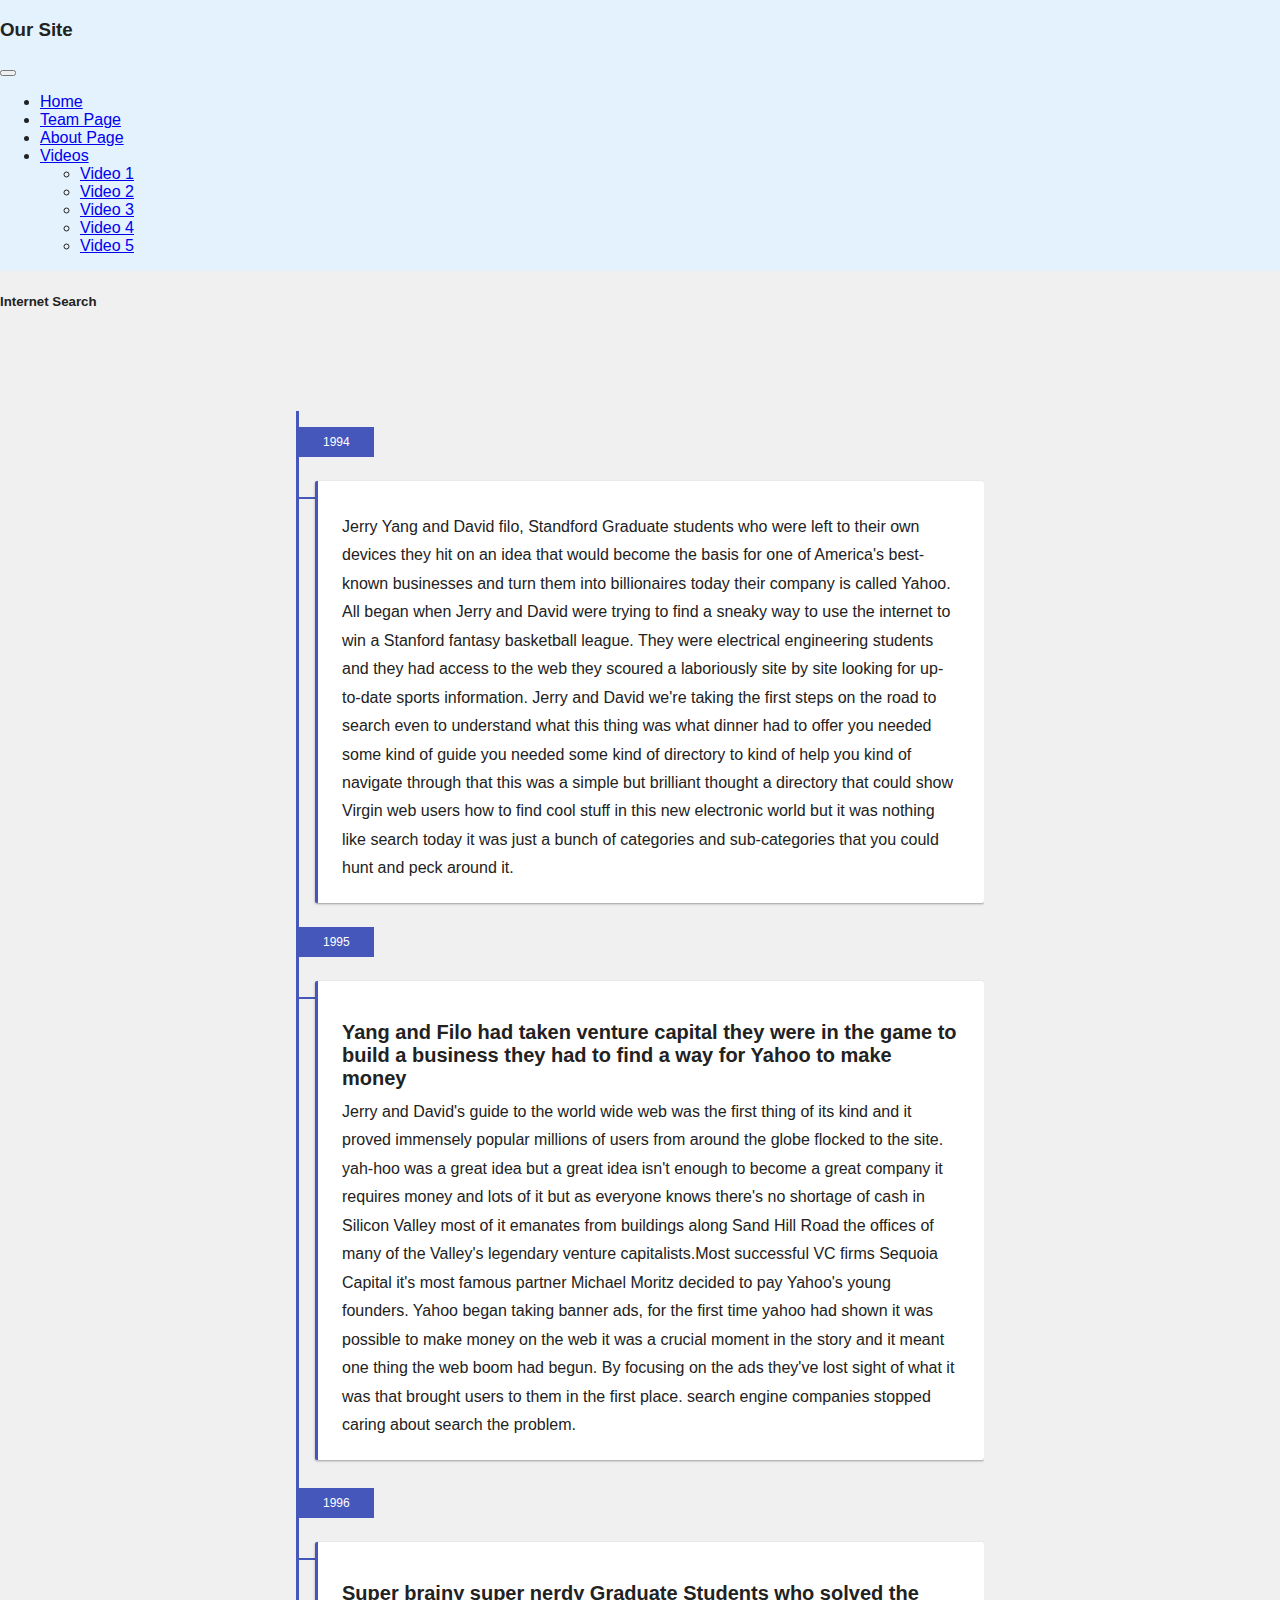
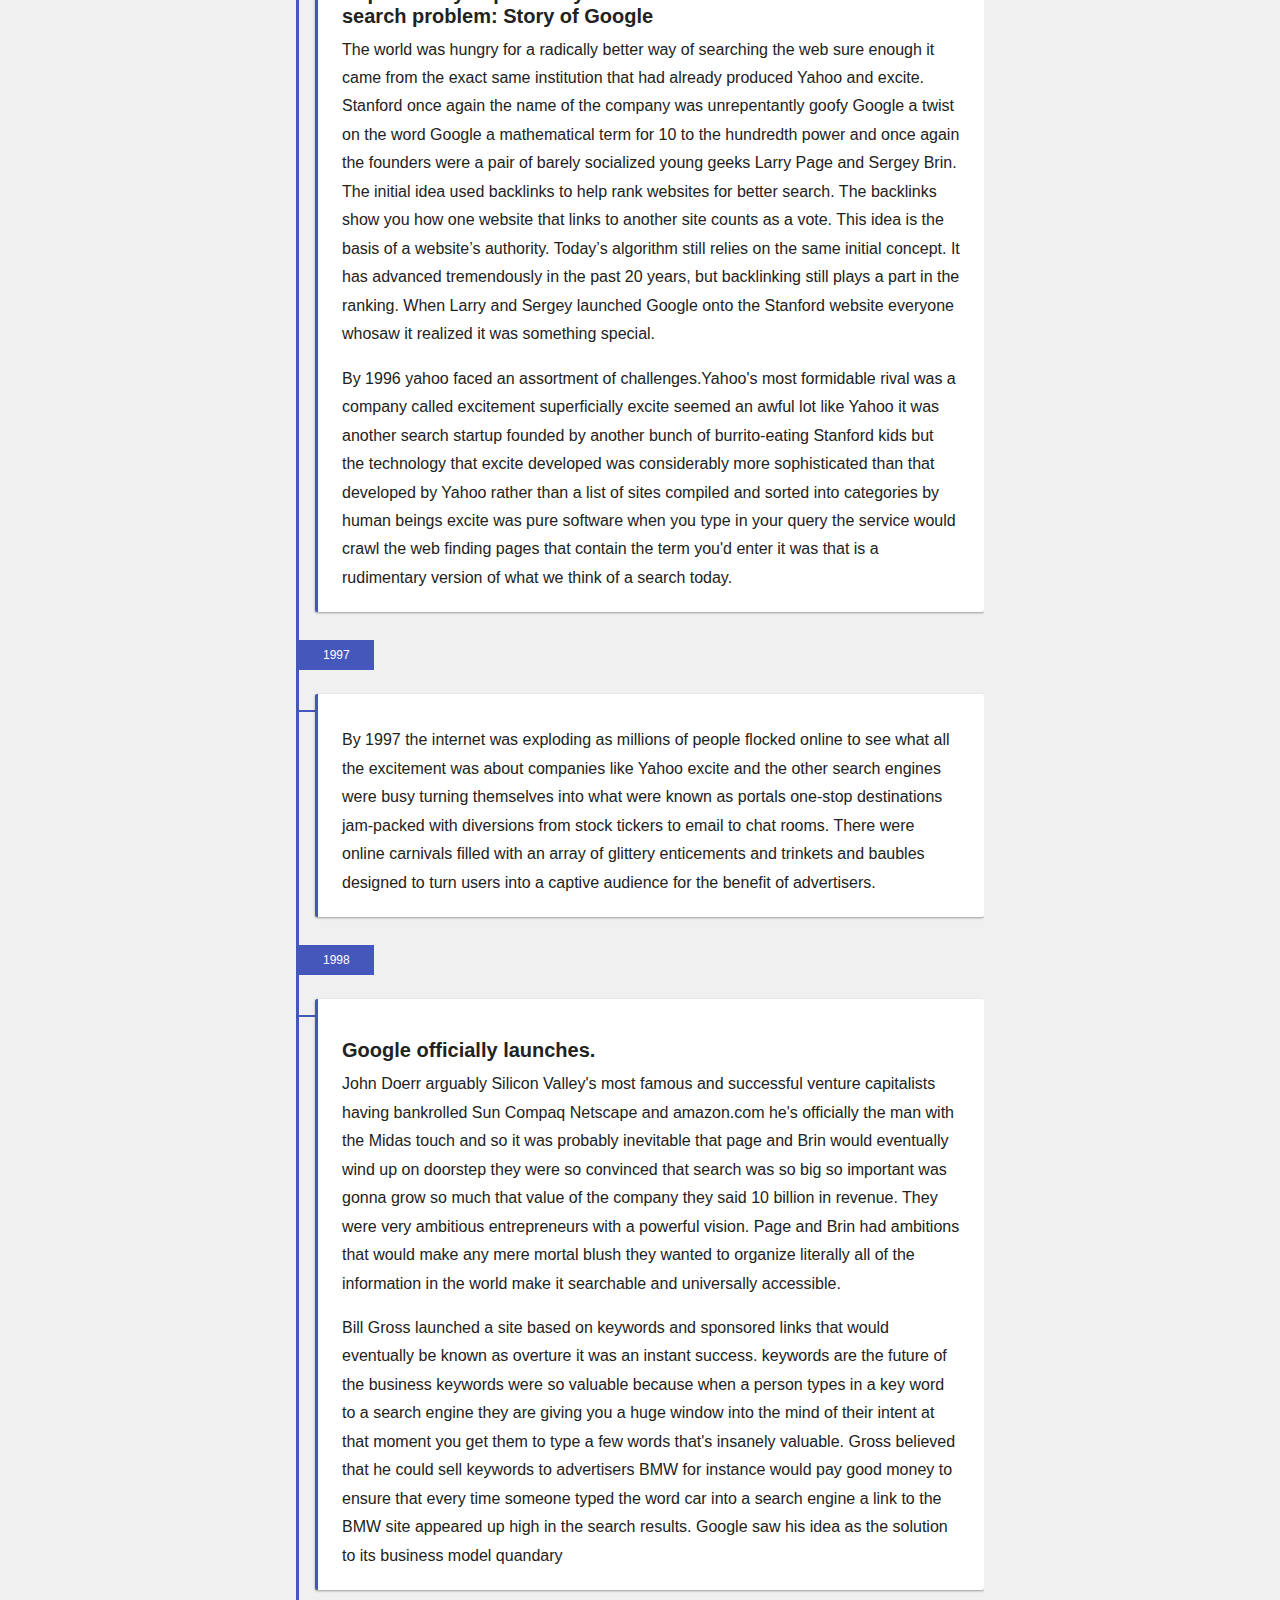
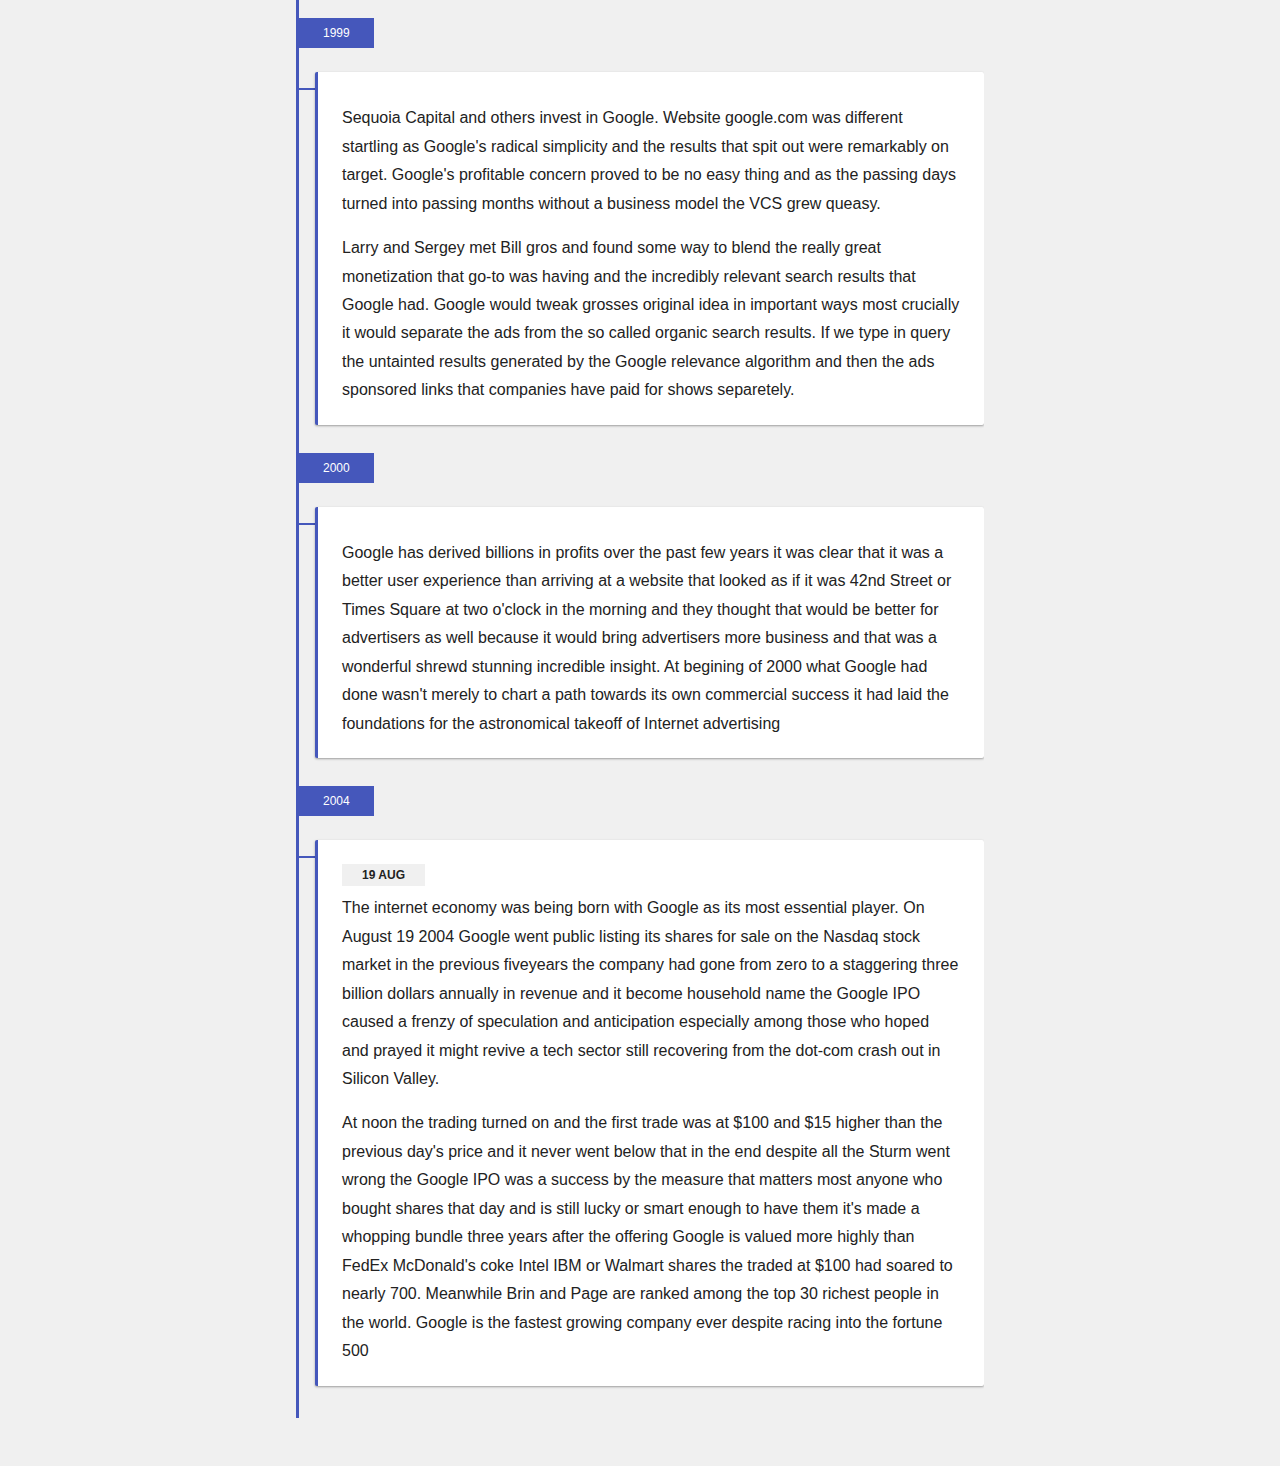
<file: Video_3.html>
<!doctype html>
<html lang="en">

  <head>
    <!-- Required meta tags -->
    <meta charset="utf-8">
    <meta name="viewport" content="width=device-width, initial-scale=1">

    <!-- Bootstrap CSS -->
    <link href="https://cdn.jsdelivr.net/npm/bootstrap@5.0.0-beta2/dist/css/bootstrap.min.css" rel="stylesheet" integrity="sha384-BmbxuPwQa2lc/FVzBcNJ7UAyJxM6wuqIj61tLrc4wSX0szH/Ev+nYRRuWlolflfl" crossorigin="anonymous">

    <title>Video 1</title>
  <style>
    * {
  box-sizing: border-box;
}
      /* Timeline */

    <div class="container">

/* Set a background color */

    </div>
  </style>

  </head>


    <script src="https://cdn.jsdelivr.net/npm/bootstrap@5.0.0-beta2/dist/js/bootstrap.bundle.min.js" integrity="sha384-b5kHyXgcpbZJO/tY9Ul7kGkf1S0CWuKcCD38l8YkeH8z8QjE0GmW1gYU5S9FOnJ0" crossorigin="anonymous"></script>

    <!-- Header -->

<nav class="navbar navbar-expand-lg navbar-light .bg-light" style= "background-color: #e3f2fd;">
  <div class="container-fluid">
    <h3 class ="display-2">Our Site</h3>
    <button class="navbar-toggler" type="button" data-bs-toggle="collapse" data-bs-target="#navbarNavDropdown" aria-controls="navbarNavDropdown" aria-expanded="false" aria-label="Toggle navigation">
      <span class="navbar-toggler-icon"></span>
    </button>
    <div class="collapse navbar-collapse" id="navbarNavDropdown">
      <ul class="navbar-nav justify-content-end">
        <li class="nav-item">
          <a class="nav-link lead" aria-current="page" href="index.html">Home</a>
        </li>
        <li class="nav-item">
          <a class="nav-link lead" href="Team_Page.html">Team Page</a>
        </li>
        <li class="nav-item">
          <a class="nav-link lead" href="About_Page.html">About Page</a>
        </li>
        <li class="nav-item dropdown lead">
          <a class="nav-link dropdown-toggle lead" href="#" id="navbarDropdownMenuLink" role="button" data-bs-toggle="dropdown" aria-expanded="false">
            Videos
          </a>
          <ul class="dropdown-menu" aria-labelledby="navbarDropdownMenuLink">
            <li><a class="dropdown-item active lead" href="Video_1.html">Video 1</a></li>
            <li><a class="dropdown-item lead" href="Video_2.html">Video 2</a></li>
            <li><a class="dropdown-item lead" href="Video_3.html">Video 3</a></li>
            <li><a class="dropdown-item lead" href="Video_4.html">Video 4</a></li>
            <li><a class="dropdown-item lead" href="Video_5.html">Video 5</a></li>
          </ul>
        </li>
      </ul>
    </div>
  </div>
</nav>

    <!-- Body -->

  <body>
  <h5 class="display-5">Internet Search</h5>
  <style>
.r-title{
  margin-top: var(--rTitleMarginTop, 0) !important;
  margin-bottom: var(--rTitleMarginBottom, 0) !important;
}


p:not([class]){
  line-height: var(--cssTypographyLineHeight, 1.78);
  margin-top: var(--cssTypographyBasicMargin, 1em);
  margin-bottom: 0;
}

p:not([class]):first-child{
  margin-top: 0;
}

/*
text component
*/

.text{
  display: var(--textDisplay, inline-flex);
  font-size: var(--textFontSize, 1rem);  
}

/*
time component
*/

/*
core styles
*/

.time{
  display: var(--timeDisplay, inline-flex);
}

/*
extensions
*/

.time__month{
  margin-left: var(--timelineMounthMarginLeft, .25em);
}

/*
skin
*/

.time{
  padding: var(--timePadding, .25rem 1.25rem .25rem);
  background-color: var(--timeBackgroundColor, #f0f0f0);

  font-size: var(--timeFontSize, .75rem);
  font-weight: var(--timeFontWeight, 700);
  text-transform: var(--timeTextTransform, uppercase);
  color: var(--timeColor, currentColor);
}

/*
card component
*/

/*
core styles
*/

.card{
  padding: var(--timelineCardPadding, 1.5rem 1.5rem 1.25rem);
}

.card__content{
  margin-top: var(--cardContentMarginTop, .5rem);
}

/*
skin
*/

.card{
  border-radius: var(--timelineCardBorderRadius, 2px);
  border-left: var(--timelineCardBorderLeftWidth, 3px) solid var(--timelineCardBorderLeftColor, var(--uiTimelineMainColor));
  box-shadow: var(--timelineCardBoxShadow, 0 1px 3px 0 rgba(0, 0, 0, .12), 0 1px 2px 0 rgba(0, 0, 0, .24));
  background-color: var(--timelineCardBackgroundColor, #fff);
}

/*
extensions
*/

.card__title{
  --rTitleMarginTop: var(--cardTitleMarginTop, 1rem);
  font-size: var(--cardTitleFontSize, 1.25rem);
}

/*
=====
CORE STYLES
=====
*/

.timeline{
  display: var(--timelineDisplay, grid);
  grid-row-gap: var(--timelineGroupsGap, 2rem);
}

/*
1. If timeline__year isn't displaed the gap between it and timeline__cards isn't displayed too
*/

.timeline__year{
  margin-bottom: 1.25rem; /* 1 */
}

.timeline__cards{
  display: var(--timeloneCardsDisplay, grid);
  grid-row-gap: var(--timeloneCardsGap, 1.5rem);
}


/*
=====
SKIN
=====
*/

.timeline{
  --uiTimelineMainColor: var(--timelineMainColor, #222);
  --uiTimelineSecondaryColor: var(--timelineSecondaryColor, #fff);

  border-left: var(--timelineLineWidth, 3px) solid var(--timelineLineBackgroundColor, var(--uiTimelineMainColor));
  padding-top: 1rem;
  padding-bottom: 1.5rem;
}

.timeline__year{
  --timePadding: var(--timelineYearPadding, .5rem 1.5rem);
  --timeColor: var(--uiTimelineSecondaryColor);
  --timeBackgroundColor: var(--uiTimelineMainColor);
  --timeFontWeight: var(--timelineYearFontWeight, 400);
}

.timeline__card{
  position: relative;
  margin-left: var(--timelineCardLineGap, 1rem);
}

/*
1. Stoping cut box shadow
*/

.timeline__cards{
  overflow: hidden;
  padding-top: .25rem; /* 1 */
  padding-bottom: .25rem; /* 1 */
}

.timeline__card::before{
  content: "";
  width: 100%;
  height: var(--timelineCardLineWidth, 2px);
  background-color: var(--timelineCardLineBackgroundColor, var(--uiTimelineMainColor));

  position: absolute;
  top: var(--timelineCardLineTop, 1rem);
  left: -50%;
  z-index: -1;
}

/*
=====
SETTINGS
=====
*/
/**/
.timeline{
  --timelineMainColor: #4557bb;
}

/*
=====
DEMO
=====
*/

body{
  font-family: -apple-system, BlinkMacSystemFont, Segoe UI, Roboto, Open Sans, Ubuntu, Fira Sans, Helvetica Neue, sans-serif;
  color: #222;

  background-color: #f0f0f0;
  margin: 0;
  display: flex;
  flex-direction: column;
}

p{
  margin-top: 0;
  margin-bottom: 1rem;
  line-height: 1.5;
}

p:last-child{
  margin-bottom: 0;
}

.page{
  max-width: 47rem;
  padding: 5rem 2rem 3rem;
  margin-left: auto;
  margin-right: auto;
}
  </style>
<div class="container">
 <div class="page">
  <div class="timeline">
    <div class="timeline__group">
      <span class="timeline__year time" aria-hidden="true">1994</span>
      <div class="timeline__cards">
        <div class="timeline__card card">
          <header class="card__header">
            
          </header>
          <div class="card__content">
            <p>Jerry Yang and David filo, Standford Graduate students who were left to their own devices they hit on an idea that would become the basis for one of America's best-known businesses and turn them into billionaires today their company is called Yahoo. All began when Jerry and David were trying to find a sneaky way to use the internet to win a Stanford fantasy basketball league. They were electrical engineering students and they had access to the web they scoured a laboriously site by site looking for up-to-date sports information. Jerry and David we're taking the first steps on the road to search even to understand what this thing was what dinner had to offer you needed some kind of guide you needed some kind of directory to kind of help you kind of navigate through that this was a simple but brilliant thought a directory that could show Virgin web users how to find cool stuff in this new electronic world but it was nothing like search today it was just a bunch of categories and sub-categories that you could hunt and peck around it.</p>
          </div>
        </div>
	<div class="timeline__group">
      <span class="timeline__year time" aria-hidden="true">1995</span>
      <div class="timeline__cards">
        <div class="timeline__card card">
          <header class="card__header">
            
            
            <h3 class="card__title r-title">Yang and Filo had taken venture capital they were in the game to build a business they had to find a way for Yahoo to make money</h3>
          </header>
          <div class="card__content">
            <p>Jerry and David's guide to the world wide web was the first thing of its kind and it proved immensely popular millions of users from around the globe flocked to the site. yah-hoo was a great idea but a great idea isn't enough to become a great company it requires money and lots of it but as everyone knows there's no shortage of cash in Silicon Valley most of it emanates from buildings along Sand Hill Road the offices of many of the Valley's legendary venture capitalists.Most successful VC firms Sequoia Capital it's most famous partner Michael Moritz decided to pay Yahoo's young founders. Yahoo began taking banner ads, for the first time yahoo had shown it was possible to make money on the web it was a crucial moment in the story and it meant one thing the web boom had begun. By focusing on the ads they've lost sight of what it was that brought users to them in the first place. search engine companies stopped caring about search the problem.</p>
          </div>
        </div>
      </div>
    </div>
	<div class="timeline__group">
      <span class="timeline__year time" aria-hidden="true">1996</span>
      <div class="timeline__cards">
        <div class="timeline__card card">
          <header class="card__header">
            <h3 class="card__title r-title">Super brainy super nerdy Graduate Students who solved the search problem: Story of Google</h3>
          </header>
          <div class="card__content">
		    <p>The world was hungry for a radically better way of searching the web sure enough it came from the exact same institution that had already produced Yahoo and excite. Stanford once again the name of the company was unrepentantly goofy Google a twist on the word Google a mathematical term for 10 to the hundredth power and once again the founders were a pair of barely socialized young geeks Larry Page and Sergey Brin. The initial idea used backlinks to help rank websites for better search. The backlinks show you how one website that links to another site counts as a vote. This idea is the basis of a website’s authority. Today’s algorithm still relies on the same initial concept. It has advanced tremendously in the past 20 years, but backlinking still plays a part in the ranking. When Larry and Sergey launched Google onto the Stanford website everyone whosaw it realized it was something special.</p>
            <p>By 1996 yahoo faced an assortment of challenges.Yahoo's most formidable rival was a company called excitement superficially excite seemed an awful lot like Yahoo it was another search startup founded by another bunch of burrito-eating Stanford kids but the technology that excite developed was considerably more sophisticated than that developed by Yahoo rather than a list of sites compiled and sorted into categories by human beings excite was pure software when you type in your query the service would crawl the web finding pages that contain the term you'd enter it was that is a rudimentary version of what we think of a search today.</p>
          </div>
        </div>
      </div>
    </div>
	<div class="timeline__group">
      <span class="timeline__year time" aria-hidden="true">1997</span>
      <div class="timeline__cards">
        <div class="timeline__card card">
          <header class="card__header">
            
          </header>
          <div class="card__content">
            <p>By 1997 the internet was exploding as millions of people flocked online to see what all the excitement was about companies like Yahoo excite and the other search engines were busy turning themselves into what were known as portals one-stop destinations jam-packed with diversions from stock tickers to email to chat rooms. There were online carnivals filled with an array of glittery enticements and trinkets and baubles designed to turn users into a captive audience for the benefit of advertisers.</p>
          </div>
        </div>
      </div>
    </div>
    <div class="timeline__group">
      <span class="timeline__year time" aria-hidden="true">1998</span>
      <div class="timeline__cards">
        <div class="timeline__card card">
          <header class="card__header">
		  <h3 class="card__title r-title">Google officially launches.</h3>
          </header>
          <div class="card__content">
            <p>John Doerr arguably Silicon Valley's most famous and successful venture capitalists having bankrolled Sun Compaq Netscape and amazon.com he's officially the man with the Midas touch and so it was probably inevitable that page and Brin would eventually wind up on doorstep they were so convinced that search was so big so important was gonna grow so much that value of the company they said 10 billion in revenue. They were very ambitious entrepreneurs with a powerful vision. Page and Brin had ambitions that would make any mere mortal blush they wanted to organize literally all of the information in the world make it searchable and universally accessible.</p>
			<p>Bill Gross launched a site based on keywords and sponsored links that would eventually be known as overture it was an instant success. keywords are the future of the business keywords were so valuable because when a person types in a key word to a search engine they are giving you a huge window into the mind of their intent at that moment you get them to type a few words that's insanely valuable. Gross believed that he could sell keywords to advertisers BMW for instance would pay good money to ensure that every time someone typed the word car into a search engine a link to the BMW site appeared up high in the search results. Google saw his idea as the solution to its business model quandary</p>
          </div>
        </div>
      </div>
    </div>
    <div class="timeline__group">
      <span class="timeline__year time" aria-hidden="true">1999</span>
      <div class="timeline__cards">
        <div class="timeline__card card">
          <header class="card__header">
                   
          </header>
          <div class="card__content">
            <p>Sequoia Capital and others invest in Google. Website google.com was different startling as Google's radical simplicity and the results that spit out were remarkably on target. Google's profitable concern proved to be no easy thing and as the passing days turned into passing months without a business model the VCS grew queasy.</p>
			<p>Larry and Sergey met Bill gros and found some way to blend the really great monetization that go-to was having and the incredibly relevant search results that Google had. Google would tweak grosses original idea in important ways most crucially it would separate the ads from the so called organic search results. If we type in query the untainted results generated by the Google relevance algorithm and then the ads sponsored links that companies have paid for shows separetely.</p>
          </div>
        </div>
      </div>
    </div>
	  <div class="timeline__group">
      <span class="timeline__year time" aria-hidden="true">2000</span>
      <div class="timeline__cards">
        <div class="timeline__card card">
          <header class="card__header">
                   
          </header>
          <div class="card__content">
            <p>Google has derived billions in profits over the past few years it was clear that it was a better user experience than arriving at a website that looked as if it was 42nd Street or Times Square at two o'clock in the morning and they thought that would be better for advertisers as well because it would bring advertisers more business and that was a wonderful shrewd stunning incredible insight. At begining of 2000 what Google had done wasn't merely to chart a path towards its own commercial success it had laid the foundations for the astronomical takeoff of Internet advertising</p>
          </div>
        </div>
      </div>
    </div>
	<div class="timeline__group">
      <span class="timeline__year time" aria-hidden="true">2004</span>
      <div class="timeline__cards">
        <div class="timeline__card card">
          <header class="card__header">
		  <time class="time" datetime="2008-08-18">
              <span class="time__day">19</span>
              <span class="time__month">Aug</span>
            </time> 
                   
          </header>
          <div class="card__content">
            <p>The internet economy was being born with Google as its most essential player. On August 19 2004 Google went public listing its shares for sale on the Nasdaq stock market in the previous fiveyears the company had gone from zero to a staggering three billion dollars annually in revenue and it become household name the Google IPO caused a frenzy of speculation and anticipation especially among those who hoped and prayed it might revive a tech sector still recovering from the dot-com crash out in Silicon Valley.</p>
			<p>At noon the trading turned on and the first trade was at $100 and $15 higher than the previous day's price and it never went below that in the end despite all the Sturm went wrong the Google IPO was a success by the measure that matters most anyone who bought shares that day and is still lucky or smart enough to have them it's made a whopping bundle three years after the offering Google is valued more highly than FedEx McDonald's coke Intel IBM or Walmart shares the traded at $100 had soared to nearly 700. Meanwhile Brin and Page are ranked among the top 30 richest people in the world. Google is the fastest growing company ever despite racing into the fortune 500</p>
          </div>
        </div>
      </div>
    </div>
  </div>
</div>
</div>

</body>

</html>
</file>
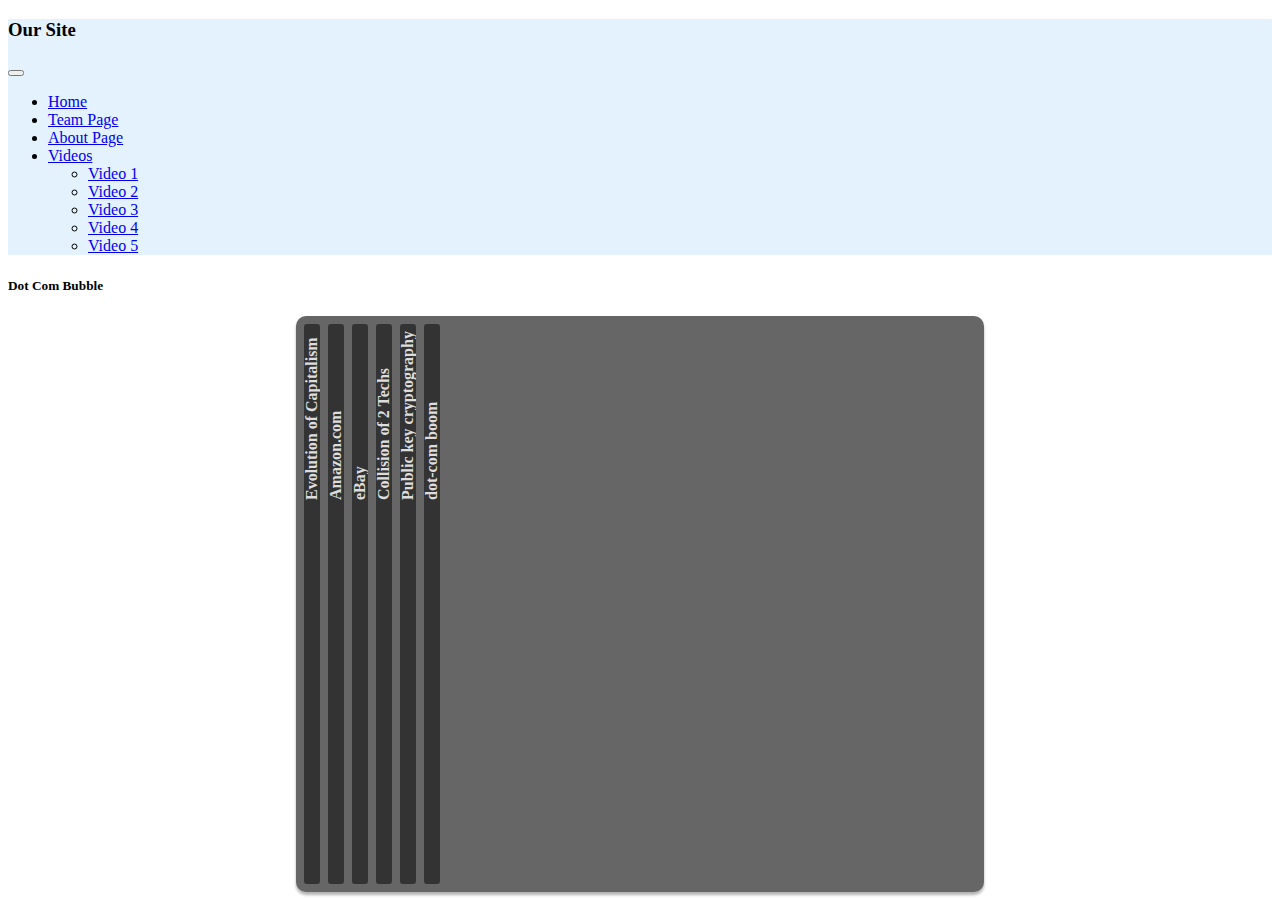
<file: Video_4.html>
<!doctype html>
<html lang="en">

  <head>
    <!-- Required meta tags -->
    <meta charset="utf-8">
    <meta name="viewport" content="width=device-width, initial-scale=1">

    <!-- Bootstrap CSS -->
    <link href="https://cdn.jsdelivr.net/npm/bootstrap@5.0.0-beta2/dist/css/bootstrap.min.css" rel="stylesheet" integrity="sha384-BmbxuPwQa2lc/FVzBcNJ7UAyJxM6wuqIj61tLrc4wSX0szH/Ev+nYRRuWlolflfl" crossorigin="anonymous">

    <title>Video 1</title>
  <style>
    * {
  box-sizing: border-box;
}
      /* Timeline */

    <div class="container">

/* Set a background color */

    </div>
  </style>

  </head>


    <script src="https://cdn.jsdelivr.net/npm/bootstrap@5.0.0-beta2/dist/js/bootstrap.bundle.min.js" integrity="sha384-b5kHyXgcpbZJO/tY9Ul7kGkf1S0CWuKcCD38l8YkeH8z8QjE0GmW1gYU5S9FOnJ0" crossorigin="anonymous"></script>

    <!-- Header -->

<nav class="navbar navbar-expand-lg navbar-light .bg-light" style= "background-color: #e3f2fd;">
  <div class="container-fluid">
    <h3 class ="display-2">Our Site</h3>
    <button class="navbar-toggler" type="button" data-bs-toggle="collapse" data-bs-target="#navbarNavDropdown" aria-controls="navbarNavDropdown" aria-expanded="false" aria-label="Toggle navigation">
      <span class="navbar-toggler-icon"></span>
    </button>
    <div class="collapse navbar-collapse" id="navbarNavDropdown">
      <ul class="navbar-nav justify-content-end">
        <li class="nav-item">
          <a class="nav-link lead" aria-current="page" href="index.html">Home</a>
        </li>
        <li class="nav-item">
          <a class="nav-link lead" href="Team_Page.html">Team Page</a>
        </li>
        <li class="nav-item">
          <a class="nav-link lead" href="#">About Page</a>
        </li>
        <li class="nav-item dropdown lead">
          <a class="nav-link dropdown-toggle lead" href="#" id="navbarDropdownMenuLink" role="button" data-bs-toggle="dropdown" aria-expanded="false">
            Videos
          </a>
          <ul class="dropdown-menu" aria-labelledby="navbarDropdownMenuLink">
            <li><a class="dropdown-item active lead" href="Video_1.html">Video 1</a></li>
            <li><a class="dropdown-item lead" href="#">Video 2</a></li>
            <li><a class="dropdown-item lead" href="#">Video 3</a></li>
            <li><a class="dropdown-item lead" href="#">Video 4</a></li>
            <li><a class="dropdown-item lead" href="#">Video 5</a></li>
          </ul>
        </li>
      </ul>
    </div>
  </div>
</nav>
<body>
<h5 class="accordion">Dot Com Bubble</h5>
<style>
article.accordion
{
  display: block;
  width: 43em;
  margin: 0 auto;
  background-color: #666;
  overflow: auto;
  border-radius: 10px;
  box-shadow: 0 3px 3px rgba(0,0,0,0.3);
}
article.accordion section
{
  position: relative;
  display: block;
  float: left;
  width: 1em;
  height: 35em;
  margin: 0.5em 0 0.5em 0.5em;
  color: #333;
  background-color: #333;
  overflow: hidden;
  border-radius: 3px;
}
article.accordion section h2
{
  position: absolute;
  font-size: 1em;
  font-weight: bold;
  width: 15em;
  height: 3em;
  top: 12em;
  left: 0;
  text-indent: 1em;
  padding: 0;
  margin: 0;
  color: #ddd;
  -webkit-transform-origin: 0 0;
  -moz-transform-origin: 0 0;
  -ms-transform-origin: 0 0;
  -o-transform-origin: 0 0;
  transform-origin: 0 0;
  -webkit-transform: rotate(-90deg);
  -moz-transform: rotate(-90deg);
  -ms-transform: rotate(-90deg);
  -o-transform: rotate(-90deg);
  transform: rotate(-90deg);
}
article.accordion section h2 a
{
  display: block;
  width: 100%;
  line-height: 1em;
  text-decoration: none;
  color: inherit;
  outline: 0 none;
}
article.accordion section:target
{
  width: 35em;
  padding: 0 1em;
  color: #333;
  background-color: #fff;
}
article.accordion section:target h2
{
  position: static;
  font-size: 1.3em;
  text-indent: 0;
  color: #333;
  -webkit-transform: rotate(0deg);
  -moz-transform: rotate(0deg);
  -ms-transform: rotate(0deg);
  -o-transform: rotate(0deg);
  transform: rotate(0deg);
}
article.accordion section,
article.accordion section h2
{
  -webkit-transition: all 1s ease;
  -moz-transition: all 1s ease;
  -ms-transition: all 1s ease;
  -o-transition: all 1s ease;
  transition: all 1s ease;
}

</style>
<body>
<article class="accordion">
  <section id="acc1">
    <h2><a href="#acc1">Evolution of Capitalism</a></h2>
    <p>21st century humans have come up with an awful lot of entertaining ways of filling up the few free moments in our over schedule lives. We dance we surf and ski week aboard and canoodle and watch TV but what diversion do we love most of all nano man we love to spend. Every time we whip out a piece of plastic and slap it down to buy some fresh bling, we're taking part in a noble tradition the evolution of capitalism. But now a new phase of capitalism is upon us the age of e-commerce, An age that change the way the business works the way we buy and sell, An age assured in by a transformative technology the world wide web and by two of its seminal companies amazon.com and eBay. </p>
	<p>It's easy to forget just how revolutionary these companies were when they first burst upon the scene back in the 1990s how they shook big business to its very core ever since the Industrial Revolution corporations have always been based on the power of high-flying executives sitting in their gilded offices way up there with the consumer almost as an afterthought. But now Amazon and eBay were creating a whole new model of commerce one based on taking the internet and harnessing the power of the great mass of individuals.</p>
  </section>
  <section id="acc2">
    <h2><a href="#acc2">Amazon.com</a></h2>
    <p>It's a cliche, but big things in high-tech took in garage, where according to high-tech lore the greatest startups were incubated Hewlett-Packard, Apple the list goes on and is for amazon.com. It was in suburban Seattle and belonged to a guy named Jeff Bezos. He started out on Wall Street in the early 1990s he was highly analytical a spreadsheet junkie and when the web came along, he started thinking in a systematic way about its unique properties and what kinds of stuff it would be ideal for selling. He made a list after list and always at the top it was books there are millions of books active and imprint around the world and you could build something online and there could not exist any other way to have a physical bookstore with millions of titles. Bezos launched Amazon in the summer of 1995. In the first 30 days after Amazon went live with its first employees sitting at desks, the site shipped books to 45 different countries and all 50 US states. Favor of rapid growth strategy Bezos boiled down to three simple words get big fast.</p>
  </section>
  <section id="acc3">
    <h2><a href="#acc3">eBay</a></h2>
    <p>In 1995, around same time Amazon was launched, down in Silicon Valley another young guy Pierre Omidyar was thinking hard about the web to today. Omidyar is a multi-billionaire but back then he was just another idealistic software programmer but one who had an interesting idea, the idea that would become eBay. Pierre did not have a business plan he had not done any market research he was just a humble software coder who thought that the idea of making an online auction site sounded pretty cool. It was an idea that he could take care of all by himself tapping away at his home computer. He thought, maybe use the web, and use the power of this technology to bring people in one place to create a marketplace. A market mechanism that was truly efficient where regular people could compete on a level playing field with the big players. An auction site on the web would be fairer and more accessible than any existing market so he decided to make it happen all by himself over one long holiday weekend in September 1995, He started writing code and it was, simple create an item, list an item and get a list of all the items that have been created and then you could bid on an item. It was just those three things.</p>
  </section>
  <section id="acc4">
    <h2><a href="#acc4">Collision of 2 Techs</a></h2>
    <p>Collision of two technologies and the pair of laws that made them unique in the history of mankind. The first technology was the silicon chip governed by what is called Moore's law coined by Intel co-founder Gordon Moore more than 40 years ago. Moore's law states but the speed and power of integrated circuits from microprocessors to memory chips doubles every 18 months. From 1 to a million you only need 20 steps; in very few steps you get tremendous growth. This logic-defying doubling stems, engineer's ability to make transistors smaller and smaller and computers have gone from giant machines that fill up entire rooms super-powerful laptops.</p>
	<p>Another rule known as Metcalfe's law coined by Robert Metcalfe inventor of Ethernet. Metcalfe's law says that every new node meaning something like your computer that's added to the network doesn't just increase the networks value by plus one the curve is much steeper than that. It's the Moore's law of connectivity and this is how it works if we have two users and that's one connection between them, they can each talk to each other and increases. This is the growth of the internet, to say as the number of users increases the usefulness of the network increases and it becomes even more compelling.</p>
  </section>
  <section id="acc5">
    <h2><a href="#acc5">Public key cryptography</a></h2>
    <p>Trio of California-based mathematicians named Whitfield Diffie, Martin Hellman and Ralph Merkle developed something called public key cryptography. Their scheme turned how encryption had been done for centuries on its head. The essential idea which is brilliant but kind of subtle. The sender puts a message in a box, this time instead of locking it with her own padlock she asks the person who will receive the message to buy a padlock and send it to her. when the sender gets the padlock, she uses it to lock the box and then sends it now if someone intercepts the box, they can open it in fact even the sender can't open the box once it's locked. The only person who can open it is the intended recipient the only person who has the code. Its perfect security it took several years in some very clever math to create Internet friendly digital versions of the padlocks and boxes used in our analogy. Public key cryptography is the linchpin of secure ecommerce the public key is used for encrypting that is rendering secret the data that the sender wishes to send confidentially to the receiver. And private key which is the combination used by the receiver to take the encrypted data, decrypt them and produce the original message that's readable with consumers flocking to Amazon on the basis of their competence and secure convenient ecommerce.</p>
  </section>
  <section id="acc6">
    <h2><a href="#acc6">dot-com boom</a></h2>
    <p>The Amazon and eBay IPOs made Jeff Bezos and Pierre Omidyar richer than Croesus on paper at least but they also had an even larger effect the IPOs made them famous as their story spread they inspired legions of imitators business school students from across the country who suddenly started packing up their cars and heading for Silicon Valley. 1999 was a wild year almost impossible to fathom now from the start of the boom in 1995 there had never been more than 30 internet companies to go public in any given year in 1999 the total number of internet IPO s was 250 but eBay and Amazon stood head and shoulders above the rest of the dot-com crowd eBay's market value on the Nasdaq was now 21 billion dollars and it was even profitable. It was very unreal from a stock market point of view. American business icons but more cynical Minds read it another way as a sign that the epicenters of the Internet bubble may have been Silicon Valley and Wall Street but there was one central player who resided in Washington DC the chairman of the Federal Reserve Bank Alan Greenspan.The Greenspan famously said that irrational exuberance was fueling the bubble. Greenspan believed that technology was creating a new economy one was the old rules no longer applied but after witnessing the stock market's crazy run up in 1999 and after glimpsing signs that the overall economy was dangerously close to overheating.</p>
  </section>
</article>
</body>
</html>
</file>
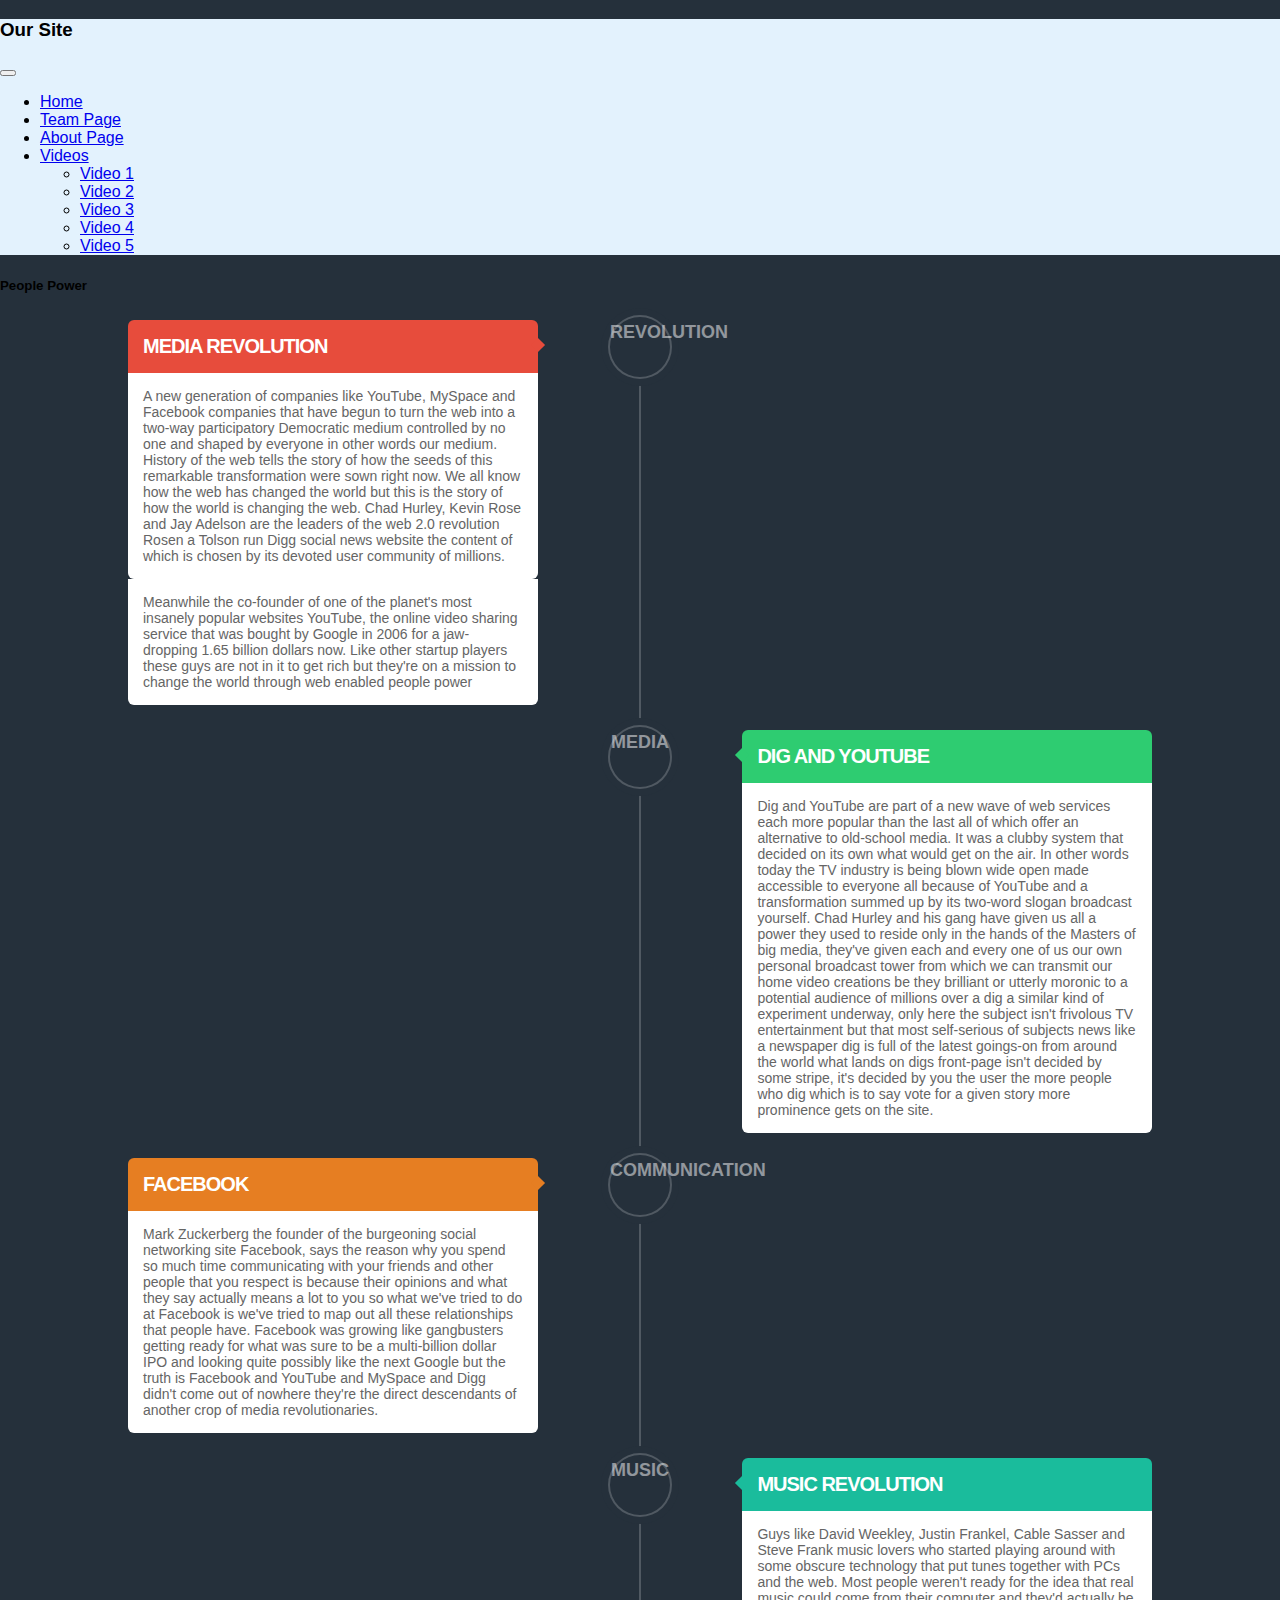
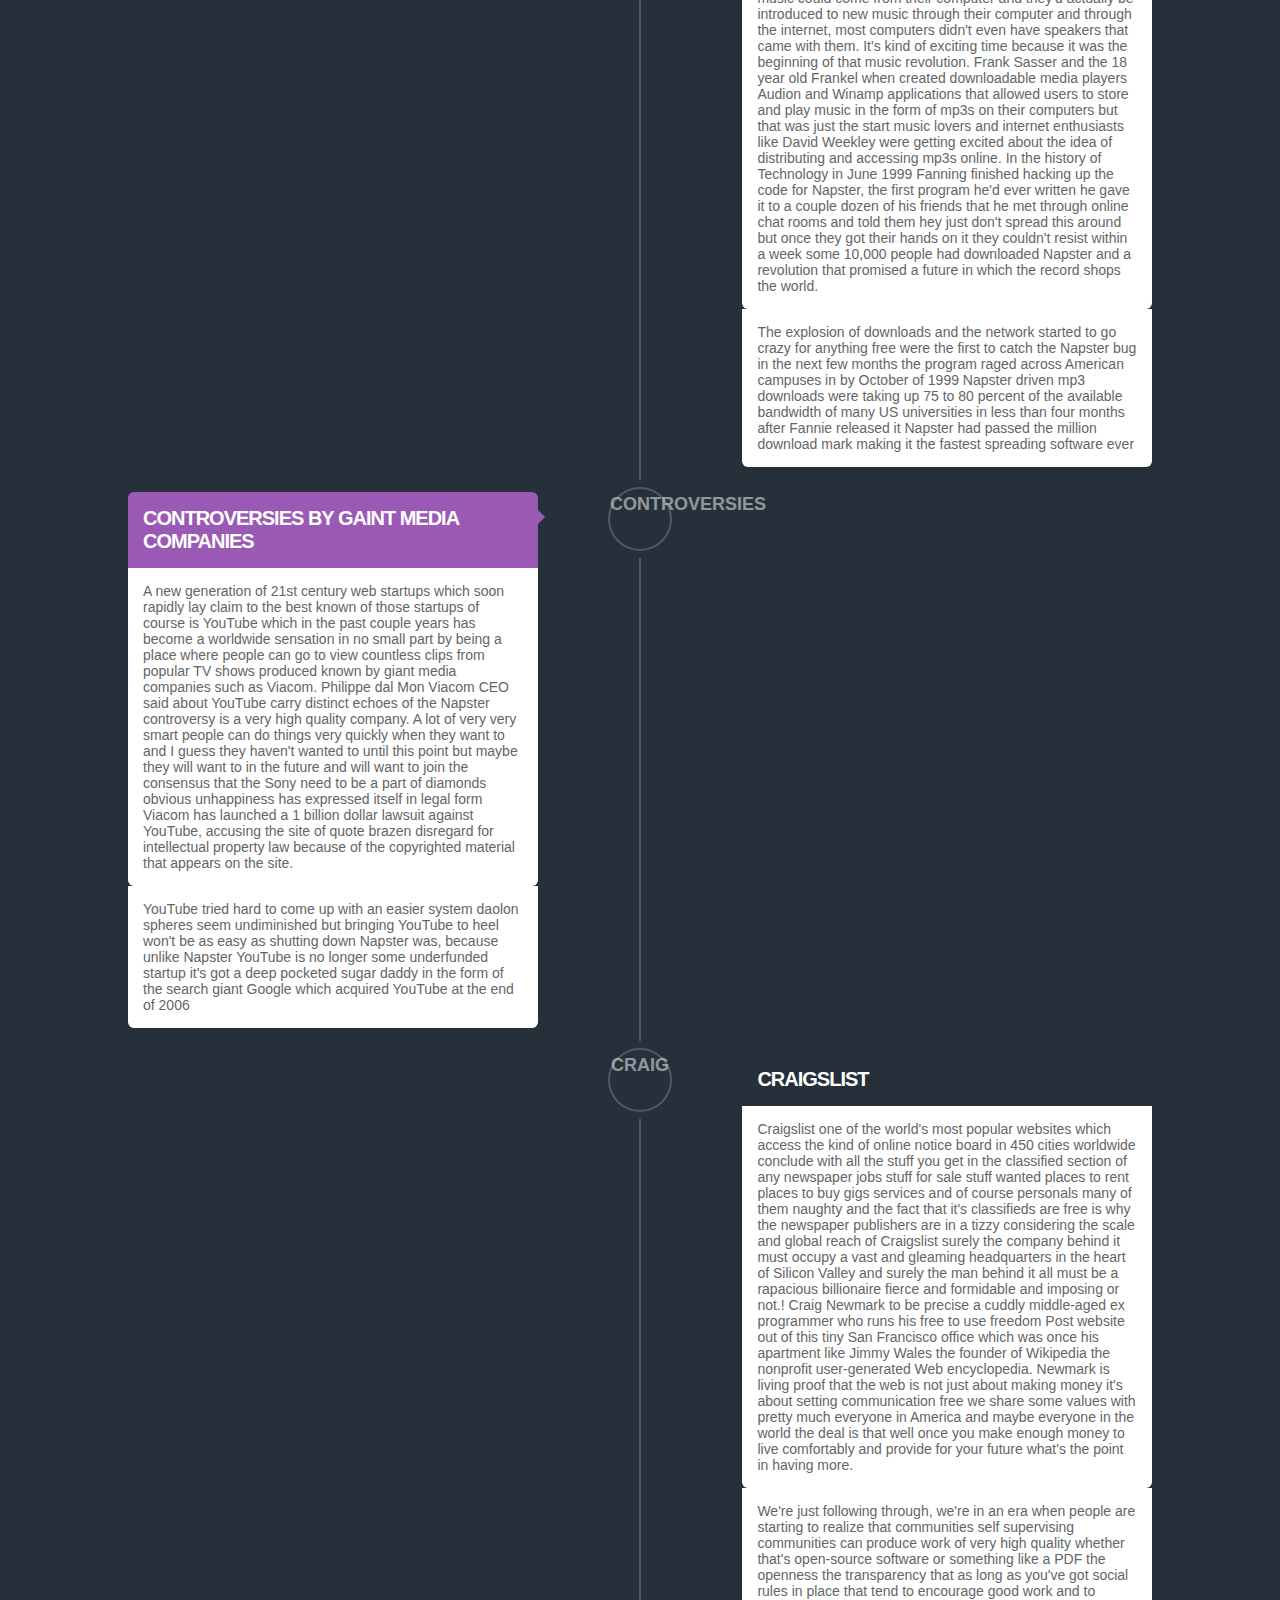
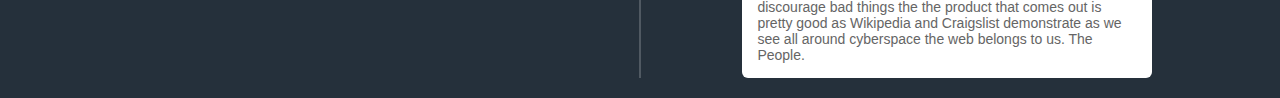
<file: Video_5.html>
<!doctype html>
<html lang="en">

  <head>
    <!-- Required meta tags -->
    <meta charset="utf-8">
    <meta name="viewport" content="width=device-width, initial-scale=1">

    <!-- Bootstrap CSS -->
    <link href="https://cdn.jsdelivr.net/npm/bootstrap@5.0.0-beta2/dist/css/bootstrap.min.css" rel="stylesheet" integrity="sha384-BmbxuPwQa2lc/FVzBcNJ7UAyJxM6wuqIj61tLrc4wSX0szH/Ev+nYRRuWlolflfl" crossorigin="anonymous">

    <title>Video 5</title>
  </head>


    <script src="https://cdn.jsdelivr.net/npm/bootstrap@5.0.0-beta2/dist/js/bootstrap.bundle.min.js" integrity="sha384-b5kHyXgcpbZJO/tY9Ul7kGkf1S0CWuKcCD38l8YkeH8z8QjE0GmW1gYU5S9FOnJ0" crossorigin="anonymous"></script>

    <!-- Header -->

<nav class="navbar navbar-expand-lg navbar-light .bg-light" style= "background-color: #e3f2fd;">
  <div class="container-fluid">
    <h3 class ="display-2">Our Site</h3>
    <button class="navbar-toggler" type="button" data-bs-toggle="collapse" data-bs-target="#navbarNavDropdown" aria-controls="navbarNavDropdown" aria-expanded="false" aria-label="Toggle navigation">
      <span class="navbar-toggler-icon"></span>
    </button>
    <div class="collapse navbar-collapse" id="navbarNavDropdown">
      <ul class="navbar-nav justify-content-end">
        <li class="nav-item">
          <a class="nav-link lead" href="index.html">Home</a>
        </li>
        <li class="nav-item">
          <a class="nav-link lead" href="Team_Page.html">Team Page</a>
        </li>
        <li class="nav-item">
          <a class="nav-link active lead" aria-current="page" href="About_Page.html">About Page</a>
        </li>
        <li class="nav-item dropdown lead">
          <a class="nav-link dropdown-toggle lead" href="#" id="navbarDropdownMenuLink" role="button" data-bs-toggle="dropdown" aria-expanded="false">
            Videos
          </a>
          <ul class="dropdown-menu" aria-labelledby="navbarDropdownMenuLink">
            <li><a class="dropdown-item lead" href="Video_1.html">Video 1</a></li>
            <li><a class="dropdown-item lead" href="Video_2.html">Video 2</a></li>
            <li><a class="dropdown-item lead" href="Video_3.html">Video 3</a></li>
            <li><a class="dropdown-item lead" href="Video_4.html">Video 4</a></li>
            <li><a class="dropdown-item lead" href="Video_5.html">Video 5</a></li>
          </ul>
        </li>
      </ul>
    </div>
  </div>
</nav>
<h5 class="display-5 py-5 my-5">People Power</h5>
  <style>
html, body {
  margin: 0;
  padding: 0;
  font-family: Helvetica, sans-serif;
}
body {
  background: #25303B;
}
section#timeline {
  width: 80%;
  margin: 20px auto;
  position: relative;
}
section#timeline:before {
  content: '';
  display: block;
  position: absolute;
  left: 50%;
  top: 0;
  margin: 0 0 0 -1px;
  width: 2px;
  height: 100%;
  background: rgba(255,255,255,0.2);
}
section#timeline article {
  width: 100%;
  margin: 0 0 20px 0;
  position: relative;
}
section#timeline article:after {
  content: '';
  display: block;
  clear: both;
}
section#timeline article div.inner {
  width: 40%;
  float: left;
  margin: 5px 0 0 0;
  border-radius: 6px;
}
section#timeline article div.inner span.date {
  display: block;
  width: 60px;
  height: 50px;
  padding: 5px 0;
  position: absolute;
  top: 0;
  left: 50%;
  margin: 0 0 0 -32px;
  border-radius: 100%;
  font-size: 12px;
  font-weight: 900;
  text-transform: uppercase;
  background: #25303B;
  color: rgba(255,255,255,0.5);
  border: 2px solid rgba(255,255,255,0.2);
  box-shadow: 0 0 0 7px #25303B;
}
section#timeline article div.inner span.date span {
  display: block;
  text-align: center;
}
section#timeline article div.inner span.date span.day {
  font-size: 10px;
}
section#timeline article div.inner span.date span.month {
  font-size: 18px;
}
section#timeline article div.inner span.date span.year {
  font-size: 10px;
}
section#timeline article div.inner h2 {
  padding: 15px;
  margin: 0;
  color: #fff;
  font-size: 20px;
  text-transform: uppercase;
  letter-spacing: -1px;
  border-radius: 6px 6px 0 0;
  position: relative;
}
section#timeline article div.inner h2:after {
  content: '';
  position: absolute;
  top: 20px;
  right: -5px;
    width: 10px; 
    height: 10px;
  -webkit-transform: rotate(-45deg);
}
section#timeline article div.inner p {
  padding: 15px;
  margin: 0;
  font-size: 14px;
  background: #fff;
  color: #656565;
  border-radius: 0 0 6px 6px;
}
section#timeline article:nth-child(2n+2) div.inner {
  float: right;
}
section#timeline article:nth-child(2n+2) div.inner h2:after {
  left: -5px;
}
section#timeline article:nth-child(1) div.inner h2 {
  background: #e74c3c;
}
section#timeline article:nth-child(1) div.inner h2:after {
  background: #e74c3c;
}
section#timeline article:nth-child(2) div.inner h2 {
  background: #2ecc71;
}
section#timeline article:nth-child(2) div.inner h2:after {
  background: #2ecc71;
}
section#timeline article:nth-child(3) div.inner h2 {
  background: #e67e22;
}
section#timeline article:nth-child(3) div.inner h2:after {
  background: #e67e22;
}
section#timeline article:nth-child(4) div.inner h2 {
  background: #1abc9c;
}
section#timeline article:nth-child(4) div.inner h2:after {
  background: #1abc9c;
}
section#timeline article:nth-child(5) div.inner h2 {
  background: #9b59b6;
}
section#timeline article:nth-child(5) div.inner h2:after {
  background: #9b59b6;
}
  </style>

  <section id="timeline">
  <article>
    <div class="inner">
	<span class="date">
      <span class="month">Revolution</span>
	  </span>
      <h2>Media revolution</h2>
	  </span>
      <p>A new generation of companies like YouTube, MySpace and Facebook companies that have begun to turn the web into a two-way participatory Democratic medium controlled by no one and shaped by everyone in other words our medium. History of the web tells the story of how the seeds of this remarkable transformation were sown right now. We all know how the web has changed the world but this is the story of how the world is changing the web. Chad Hurley, Kevin Rose and Jay Adelson are the leaders of the web 2.0 revolution Rosen a Tolson run Digg social news website the content of which is chosen by its devoted user community of millions.</p>
	  <p>Meanwhile the co-founder of one of the planet's most insanely popular websites YouTube, the online video sharing service that was bought by Google in 2006 for a jaw-dropping 1.65 billion dollars now. Like other startup players these guys are not in it to get rich but they're on a mission to change the world through web enabled people power</p>
    </div>
  </article>
  <article>
    <div class="inner">
	<span class="date">
      <span class="month">Media</span>
	  </span>
      <h2>Dig and YouTube</h2>
      <p>Dig and YouTube are part of a new wave of web services each more popular than the last all of which offer an alternative to old-school media. It was a clubby system that decided on its own what would get on the air. In other words today the TV industry is being blown wide open made accessible to everyone all because of YouTube and a transformation summed up by its two-word slogan broadcast yourself. Chad Hurley and his gang have given us all a power they used to reside only in the hands of the Masters of big media, they've given each and every one of us our own personal broadcast tower from which we can transmit our home video creations be they brilliant or utterly moronic to a potential audience of millions over a dig a similar kind of experiment underway, only here the subject isn't frivolous TV entertainment but that most self-serious of subjects news like a newspaper dig is full of the latest goings-on from around the world what lands on digs front-page isn't decided by some stripe, it's decided by you the user the more people who dig which is to say vote for a given story more prominence gets on the site.</p>
    </div>
  </article>
  <article>
    <div class="inner">
	<span class="date">
      <span class="month">Communication</span>
	  </span>
      
      <h2>Facebook</h2>
      <p>Mark Zuckerberg the founder of the burgeoning social networking site Facebook, says the reason why you spend so much time communicating with your friends and other people that you respect is because their opinions and what they say actually means a lot to you so what we've tried to do at Facebook is we've tried to map out all these relationships that people have. Facebook was growing like gangbusters getting ready for what was sure to be a multi-billion dollar IPO and looking quite possibly like the next Google but the truth is Facebook and YouTube and MySpace and Digg didn't come out of nowhere they're the direct descendants of another crop of media revolutionaries.</p>
    </div>
  </article>
  <article>
    <div class="inner">
      <span class="date">
        <span class="month">Music</span>
      </span>
      <h2>Music Revolution</h2>
      <p>Guys like David Weekley, Justin Frankel, Cable Sasser and Steve Frank music lovers who started playing around with some obscure technology that put tunes together with PCs and the web. Most people weren't ready for the idea that real music could come from their computer and they'd actually be introduced to new music through their computer and through the internet, most computers didn't even have speakers that came with them. It's kind of exciting time because it was the beginning of that music revolution. Frank Sasser and the 18 year old Frankel when created downloadable media players Audion and Winamp applications that allowed users to store and play music in the form of mp3s on their computers but that was just the start music lovers and internet enthusiasts like David Weekley were getting excited about the idea of distributing and accessing mp3s online. In the history of Technology in June 1999 Fanning finished hacking up the code for Napster, the first program he'd ever written he gave it to a couple dozen of his friends that he met through online chat rooms and told them hey just don't spread this around but once they got their hands on it they couldn't resist within a week some 10,000 people had downloaded Napster and a revolution that promised a future in which the record shops the world.</p>
	  <p>The explosion of downloads and the network started to go crazy for anything free were the first to catch the Napster bug in the next few months the program raged across American campuses in by October of 1999 Napster driven mp3 downloads were taking up 75 to 80 percent of the available bandwidth of many US universities in less than four months after Fannie released it Napster had passed the million download mark making it the fastest spreading software ever</p>
    </div>
  </article>
  <article>
    <div class="inner">
	 <span class="date">
        
        <span class="month">Controversies</span>
      </span>
      <h2>Controversies by gaint media companies</h2>
      <p>A new generation of 21st century web startups which soon rapidly lay claim to the best known of those startups of course is YouTube which in the past couple years has become a worldwide sensation in no small part by being a place where people can go to view countless clips from popular TV shows produced known by giant media companies such as Viacom. Philippe dal Mon Viacom CEO said about YouTube carry distinct echoes of the Napster controversy is a very high quality company. A lot of very very smart people can do things very quickly when they want to and I guess they haven't wanted to until this point but maybe they will want to in the future and will want to join the consensus that the Sony need to be a part of diamonds obvious unhappiness has expressed itself in legal form Viacom has launched a 1 billion dollar lawsuit against YouTube, accusing the site of quote brazen disregard for intellectual property law because of the copyrighted material that appears on the site.</p>
	  <p>YouTube tried hard to come up with an easier system daolon spheres seem undiminished but bringing YouTube to heel won't be as easy as shutting down Napster was, because unlike Napster YouTube is no longer some underfunded startup it's got a deep pocketed sugar daddy in the form of the search giant Google which acquired YouTube at the end of 2006</p>
    </div>
  </article>
  <article>
  <div class="inner">
	 <span class="date">
        <span class="month">Craig</span>
      </span>
      <h2>Craigslist</h2>
      <p>Craigslist one of the world's most popular websites which access the kind of online notice board in 450 cities worldwide conclude with all the stuff you get in the classified section of any newspaper jobs stuff for sale stuff wanted places to rent places to buy gigs services and of course personals many of them naughty and the fact that it's classifieds are free is why the newspaper publishers are in a tizzy considering the scale and global reach of Craigslist surely the company behind it must occupy a vast and gleaming headquarters in the heart of Silicon Valley and surely the man behind it all must be a rapacious billionaire fierce and formidable and imposing or not.! Craig Newmark to be precise a cuddly middle-aged ex programmer who runs his free to use freedom Post website out of this tiny San Francisco office which was once his apartment like Jimmy Wales the founder of Wikipedia the nonprofit user-generated Web encyclopedia. Newmark is living proof that the web is not just about making money it's about setting communication free we share some values with pretty much everyone in America and maybe everyone in the world the deal is that well once you make enough money to live comfortably and provide for your future what's the point in having more.</p>
	  <p>We're just following through, we're in an era when people are starting to realize that communities self supervising communities can produce work of very high quality whether that's open-source software or something like a PDF the openness the transparency that as long as you've got social rules in place that tend to encourage good work and to discourage bad things the the product that comes out is pretty good as Wikipedia and Craigslist demonstrate as we see all around cyberspace the web belongs to us. The People.</p>
    </div>
  </article>

</section>

</body>
</html>
</file>
